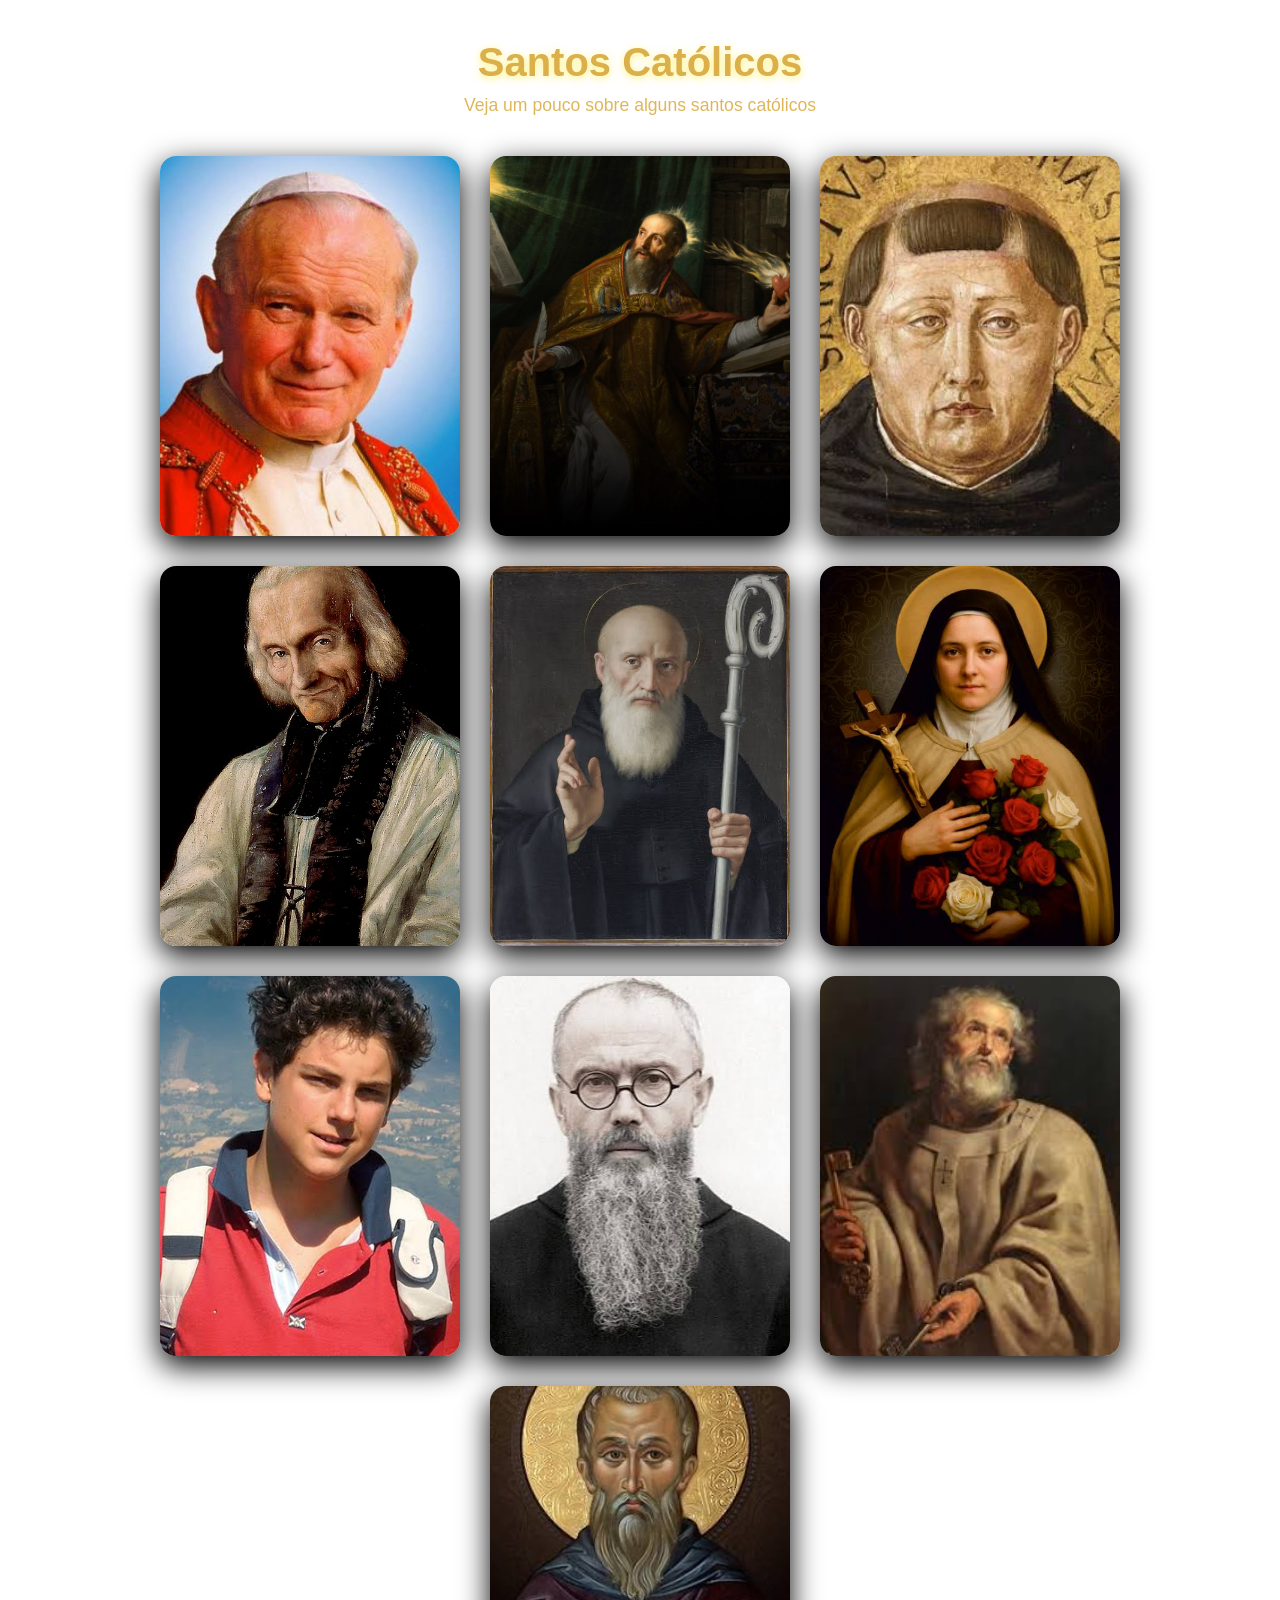
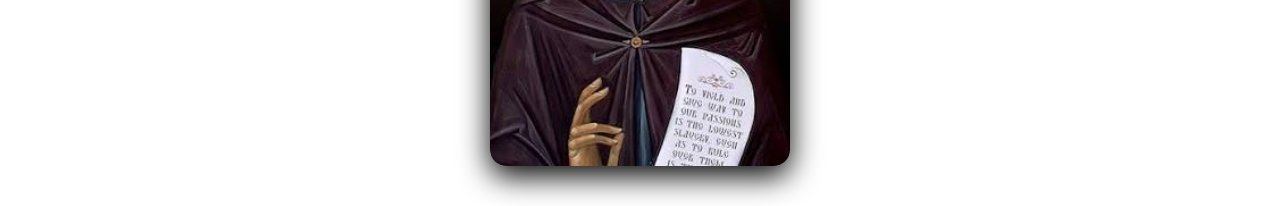
<file: index.html>
<!DOCTYPE html>
<html lang="pt-BR">
<head>
    <meta charset="UTF-8">
    <meta name="viewport" content="width=device-width, initial-scale=1.0">
    <title>Santos</title>
    <link rel="stylesheet" href="estilo/estilo.css">
</head>
<body>

    <!-- vídeo de fundo: autoplay + muted + loop faz ele tocar sozinho, sem precisar de JavaScript -->
    <video class="bg-video" autoplay muted loop playsinline>
        <source src="video/santos.mp4" type="video/mp4">
    </video>
    <div class="bg-overlay">
        
    </div>

    <header>
        <h1>Santos Católicos</h1>
        <p>Veja um pouco sobre alguns santos católicos</p>
    </header>

    <div class="container-cards">
        <!-- Card 1 -->
        <div class="card">
            <img src="img/joao_paulo.jpg" alt="Programação">
            <div class="card-conteudo">
                <h3>São João Paulo II</h3>
                <p>O papa que venceu o comunismo. Sobrevivente da Segunda Guerra Mundial, conseguiu um feito considerado impossível de vencer o regime socialista incentivando o movimento Solidarność.</p>
                <a href="SJPII.html" class="btn">Saiba mais</a>
            </div>
        </div>

        <!-- Card 2 -->
        <div class="card">
            <img src="img/santo_agostinho.jpg" alt="Design">
            <div class="card-conteudo">
                <h3>Santo Agostinho de Hipona</h3>
                <p>Um grande patriarca da Igreja Católica. Conhecido por defender a doutina católica das heresias como o maniqueísmo e pelagianismo.</p>
                <a href="SAH.html" class="btn">Saiba mais</a>
            </div>
        </div>

        <!-- Card 3 -->
        <div class="card">
            <img src="img/santo_tomas.jpg" alt="Games">
            <div class="card-conteudo">
                <h3>Santo Tomás de Aquino</h3>
                <p>Autor da Suma Teológica, conseguiu explicar a fé sobrenatural baseada na razão. Utilizando a filosofia ateniense como base e a doutrina católica da patrística.</p>
                <a href="STA.html" class="btn">Saiba mais</a>
            </div>
        </div>

        <!-- Card 4 -->
        <div class="card">
            <img src="img/Vianney.png" alt="Games">
            <div class="card-conteudo">
                <h3>São João Maria Vianney</h3>
                <p>O famoso Cura d'Ars. Conhecido como padroeiro dos padres e por sua entrega total ao ministério sarcedotal.</p>
                <a href="SJMV.html" class="btn">Saiba mais</a>
            </div>
        </div>
        
        <div class="card">
            <img src="img/bento.jpg" alt="Games">
            <div class="card-conteudo">
                <h3>São Bento</h3>
                <p>O criador da medalha de São Bento e dos beneditinos. Com essa medalha combateu frente a frente Satanás e sua regra beneditina moldou a civilização ocidental depois da queda do Império Romano.</p>
                <a href="SBN.html" class="btn">Saiba mais</a>
            </div>
        </div>

        <div class="card">
            <img src="img/terezinha.jpg" alt="Games">
            <div class="card-conteudo">
                <h3>Santa Teresinha do Menino Jesus</h3>
                <p>A padroeira das missões. Carmelita do mosteiro de Lisieux dedicou sua vida ao Menino Jesus e acreditava que o caminho era ser como criança diante de Deus, assim buscava sempre rebaixar-se na vida fraterna e amar sem reservas.</p>
                <a href="STMJ.html" class="btn">Saiba mais</a>
            </div>
        </div>

        <div class="card">
            <img src="img/carlo.jpg" alt="Games">
            <div class="card-conteudo">
                <h3>São Carlo Acutis</h3>
                <p>O "Santo da Internet". Criou sites para propagar os milagres eucarísticos e influencia jovens a usarem a internet como meio de evangelização.</p>
                <a href="SCA.html" class="btn">Saiba mais</a>
            </div>
        </div>

         <div class="card">
            <img src="img/maximiliano.jpg" alt="Games">
            <div class="card-conteudo">
                <h3>São Maximiliano Kolbe</h3>
                <p>O santo que morreu no lugar de 10 fugitivos do campo de concentração. Ademais, conhecido por sua confiança total à Virgem Maria.</p>
                <a href="SMK.html" class="btn">Saiba mais</a>
            </div>
        </div>

         <div class="card">
            <img src="img/pedro.jpg" alt="Games">
            <div class="card-conteudo">
                <h3>São Pedro</h3>
                <p>O primeiro papa da Igreja Católica. O príncipe dos apóstolos, aquele que proclamou a divindidade de Nosso Senhor Jesus Cristo na cidade de Roma e quem iniciou a sucessão apostólica.</p>
                <a href="SPE.html" class="btn">Saiba mais</a>
            </div>
        </div>

         <div class="card">
            <img src="img/justino.jpg" alt="Games">
            <div class="card-conteudo">
                <h3>São Justino</h3>
                <p>Um dos primeiros apologetas católicos. Estava procurando a razão da vida em todos os lugares do mundo, todavia somente encontrou paz e saciedade na Igreja Católica. Um grande combatente do gnosticismo</p>
                <a href="SJ.html" class="btn">Saiba mais</a>
            </div>
        </div>
    <!--Se desejar adicionar mais cards siga o exemplo das div class="card" -->
                </div>
    
    </div>

</body>
</html>
</file>
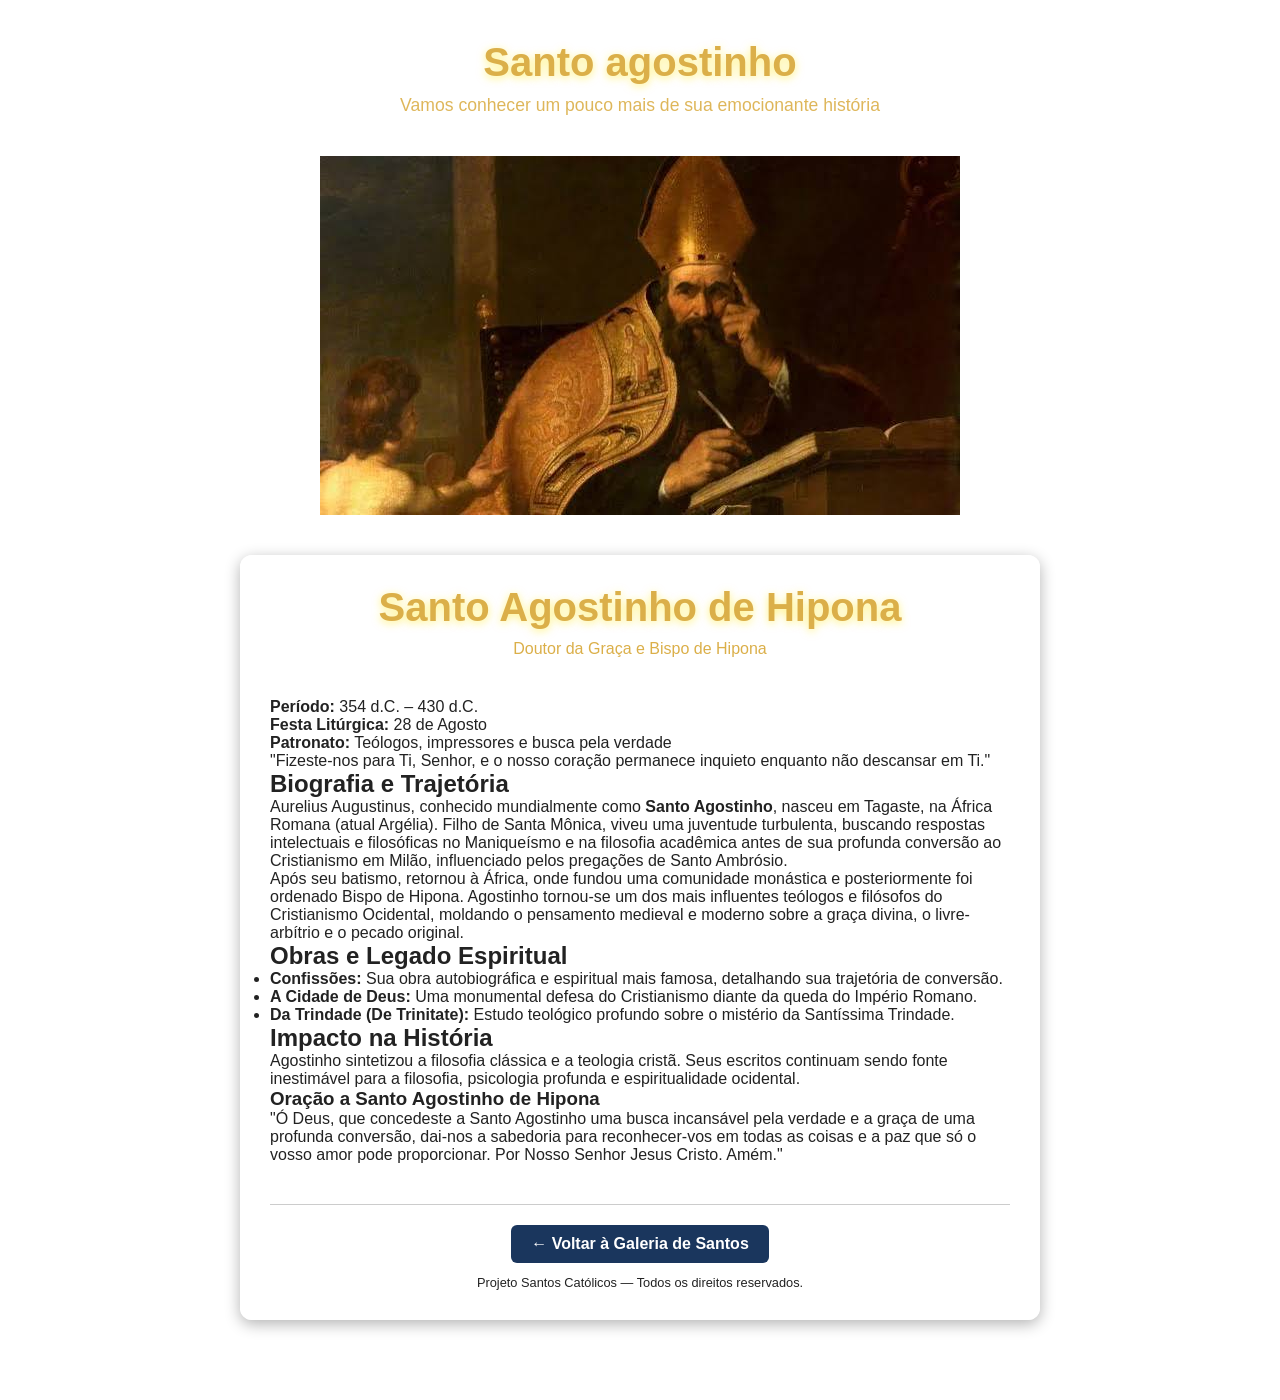
<file: SAH.html>
<!DOCTYPE html>
<html lang="pt-BR">
<head>
    <meta charset="UTF-8">
    <meta name="viewport" content="width=device-width, initial-scale=1.0">
    <title>Santo Agostinho</title>
    <link rel="stylesheet" href="estilo/estilo.css">
</head>
<body>
    <video class="bg-video" autoplay muted loop playsinline>
     <source src="video/santos.mp4" type="video/mp4">
    </video>

    <header>
        <h1>Santo agostinho</h1>
        <p>Vamos conhecer um pouco mais de sua emocionante história</p>
    </header>
    <img src="img/santo_agostinho_1.jpg" alt="Design">
    
    <div class="container">
    <header>
        <h1>Santo Agostinho de Hipona</h1>
        <div class="subtitle">Doutor da Graça e Bispo de Hipona</div>
    </header>

    <div class="meta-bar">
        <div class="meta-item"><strong>Período:</strong> 354 d.C. – 430 d.C.</div>
        <div class="meta-item"><strong>Festa Litúrgica:</strong> 28 de Agosto</div>
        <div class="meta-item"><strong>Patronato:</strong> Teólogos, impressores e busca pela verdade</div>
    </div>

    <div class="content">
        <div class="quote-box">
            "Fizeste-nos para Ti, Senhor, e o nosso coração permanece inquieto enquanto não descansar em Ti."
        </div>

        <h2 class="section-title">Biografia e Trajetória</h2>
        <p>Aurelius Augustinus, conhecido mundialmente como <strong>Santo Agostinho</strong>, nasceu em Tagaste, na África Romana (atual Argélia). Filho de Santa Mônica, viveu uma juventude turbulenta, buscando respostas intelectuais e filosóficas no Maniqueísmo e na filosofia acadêmica antes de sua profunda conversão ao Cristianismo em Milão, influenciado pelos pregações de Santo Ambrósio.</p>
        <p>Após seu batismo, retornou à África, onde fundou uma comunidade monástica e posteriormente foi ordenado Bispo de Hipona. Agostinho tornou-se um dos mais influentes teólogos e filósofos do Cristianismo Ocidental, moldando o pensamento medieval e moderno sobre a graça divina, o livre-arbítrio e o pecado original.</p>

        <h2 class="section-title">Obras e Legado Espiritual</h2>
        <ul>
            <li><strong>Confissões:</strong> Sua obra autobiográfica e espiritual mais famosa, detalhando sua trajetória de conversão.</li><li><strong>A Cidade de Deus:</strong> Uma monumental defesa do Cristianismo diante da queda do Império Romano.</li><li><strong>Da Trindade (De Trinitate):</strong> Estudo teológico profundo sobre o mistério da Santíssima Trindade.</li>
        </ul>

        <h2 class="section-title">Impacto na História</h2>
        <p>Agostinho sintetizou a filosofia clássica e a teologia cristã. Seus escritos continuam sendo fonte inestimável para a filosofia, psicologia profunda e espiritualidade ocidental.</p>

        <div class="prayer-card">
            <h3>Oração a Santo Agostinho de Hipona</h3>
            <p>"Ó Deus, que concedeste a Santo Agostinho uma busca incansável pela verdade e a graça de uma profunda conversão, dai-nos a sabedoria para reconhecer-vos em todas as coisas e a paz que só o vosso amor pode proporcionar. Por Nosso Senhor Jesus Cristo. Amém."</p>
        </div>
    </div>

    <footer>
        <a href="index.html" class="back-btn">← Voltar à Galeria de Santos</a>
        <p style="color: var(--text-muted); font-size: 0.8rem; text-align: center;">Projeto Santos Católicos — Todos os direitos reservados.</p>
    </footer>
</div>
</body>
</html>
</file>
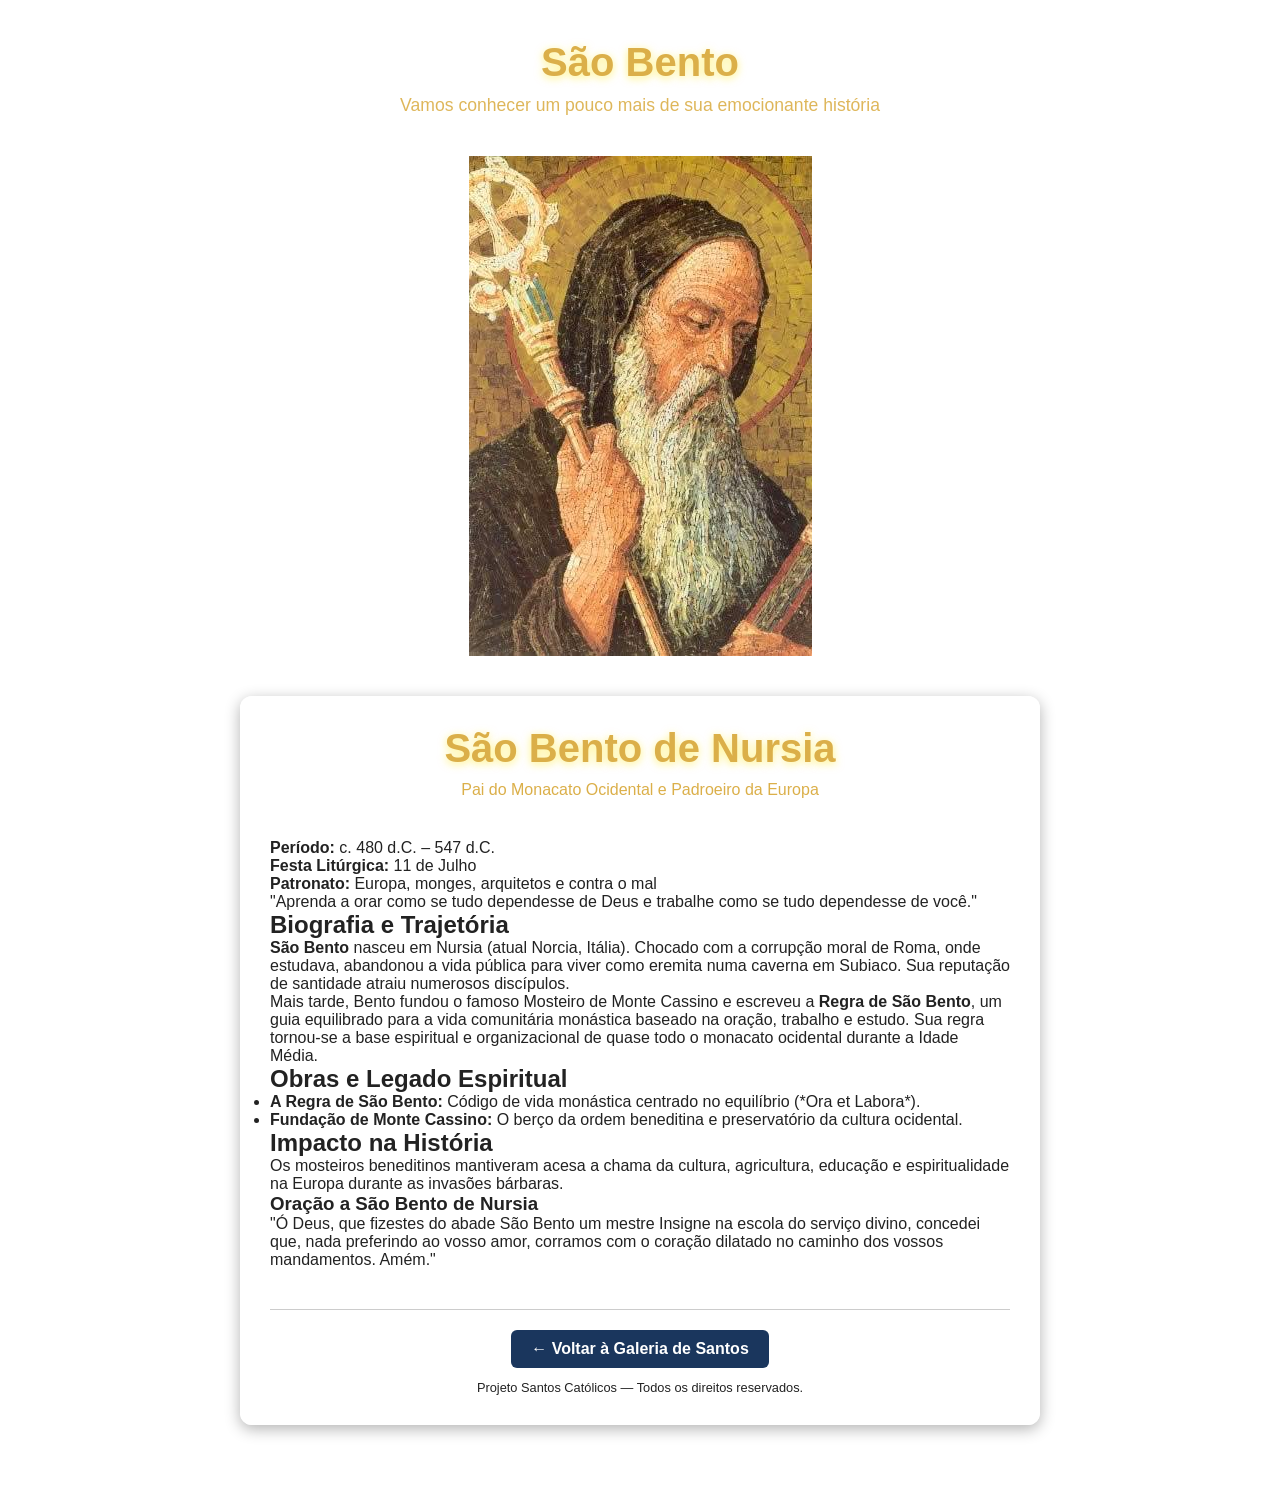
<file: SBN.html>
<!DOCTYPE html>
<html lang="pt-BR">
<head>
    <meta charset="UTF-8">
    <meta name="viewport" content="width=device-width, initial-scale=1.0">
    <title>São Bento</title>
    <link rel="stylesheet" href="estilo/estilo.css">
</head>
<body>
    <video class="bg-video" autoplay muted loop playsinline>
     <source src="video/santos.mp4" type="video/mp4">
    </video>

    <header>
        <h1>São Bento</h1>
        <p>Vamos conhecer um pouco mais de sua emocionante história</p>
    </header>
    <img src="img/sao_bento.jpg" alt="Design">
    
    <div class="container">
    <header>
        <h1>São Bento de Nursia</h1>
        <div class="subtitle">Pai do Monacato Ocidental e Padroeiro da Europa</div>
    </header>

    <div class="meta-bar">
        <div class="meta-item"><strong>Período:</strong> c. 480 d.C. – 547 d.C.</div>
        <div class="meta-item"><strong>Festa Litúrgica:</strong> 11 de Julho</div>
        <div class="meta-item"><strong>Patronato:</strong> Europa, monges, arquitetos e contra o mal</div>
    </div>

    <div class="content">
        <div class="quote-box">
            "Aprenda a orar como se tudo dependesse de Deus e trabalhe como se tudo dependesse de você."
        </div>

        <h2 class="section-title">Biografia e Trajetória</h2>
        <p><strong>São Bento</strong> nasceu em Nursia (atual Norcia, Itália). Chocado com a corrupção moral de Roma, onde estudava, abandonou a vida pública para viver como eremita numa caverna em Subiaco. Sua reputação de santidade atraiu numerosos discípulos.</p>
        <p>Mais tarde, Bento fundou o famoso Mosteiro de Monte Cassino e escreveu a <strong>Regra de São Bento</strong>, um guia equilibrado para a vida comunitária monástica baseado na oração, trabalho e estudo. Sua regra tornou-se a base espiritual e organizacional de quase todo o monacato ocidental durante a Idade Média.</p>

        <h2 class="section-title">Obras e Legado Espiritual</h2>
        <ul>
            <li><strong>A Regra de São Bento:</strong> Código de vida monástica centrado no equilíbrio (*Ora et Labora*).</li><li><strong>Fundação de Monte Cassino:</strong> O berço da ordem beneditina e preservatório da cultura ocidental.</li>
        </ul>

        <h2 class="section-title">Impacto na História</h2>
        <p>Os mosteiros beneditinos mantiveram acesa a chama da cultura, agricultura, educação e espiritualidade na Europa durante as invasões bárbaras.</p>

        <div class="prayer-card">
            <h3>Oração a São Bento de Nursia</h3>
            <p>"Ó Deus, que fizestes do abade São Bento um mestre Insigne na escola do serviço divino, concedei que, nada preferindo ao vosso amor, corramos com o coração dilatado no caminho dos vossos mandamentos. Amém."</p>
        </div>
    </div>

    <footer>
        <a href="index.html" class="back-btn">← Voltar à Galeria de Santos</a>
        <p style="color: var(--text-muted); font-size: 0.8rem; text-align: center;">Projeto Santos Católicos — Todos os direitos reservados.</p>
    </footer>
</div>
</body>
</html>
</file>
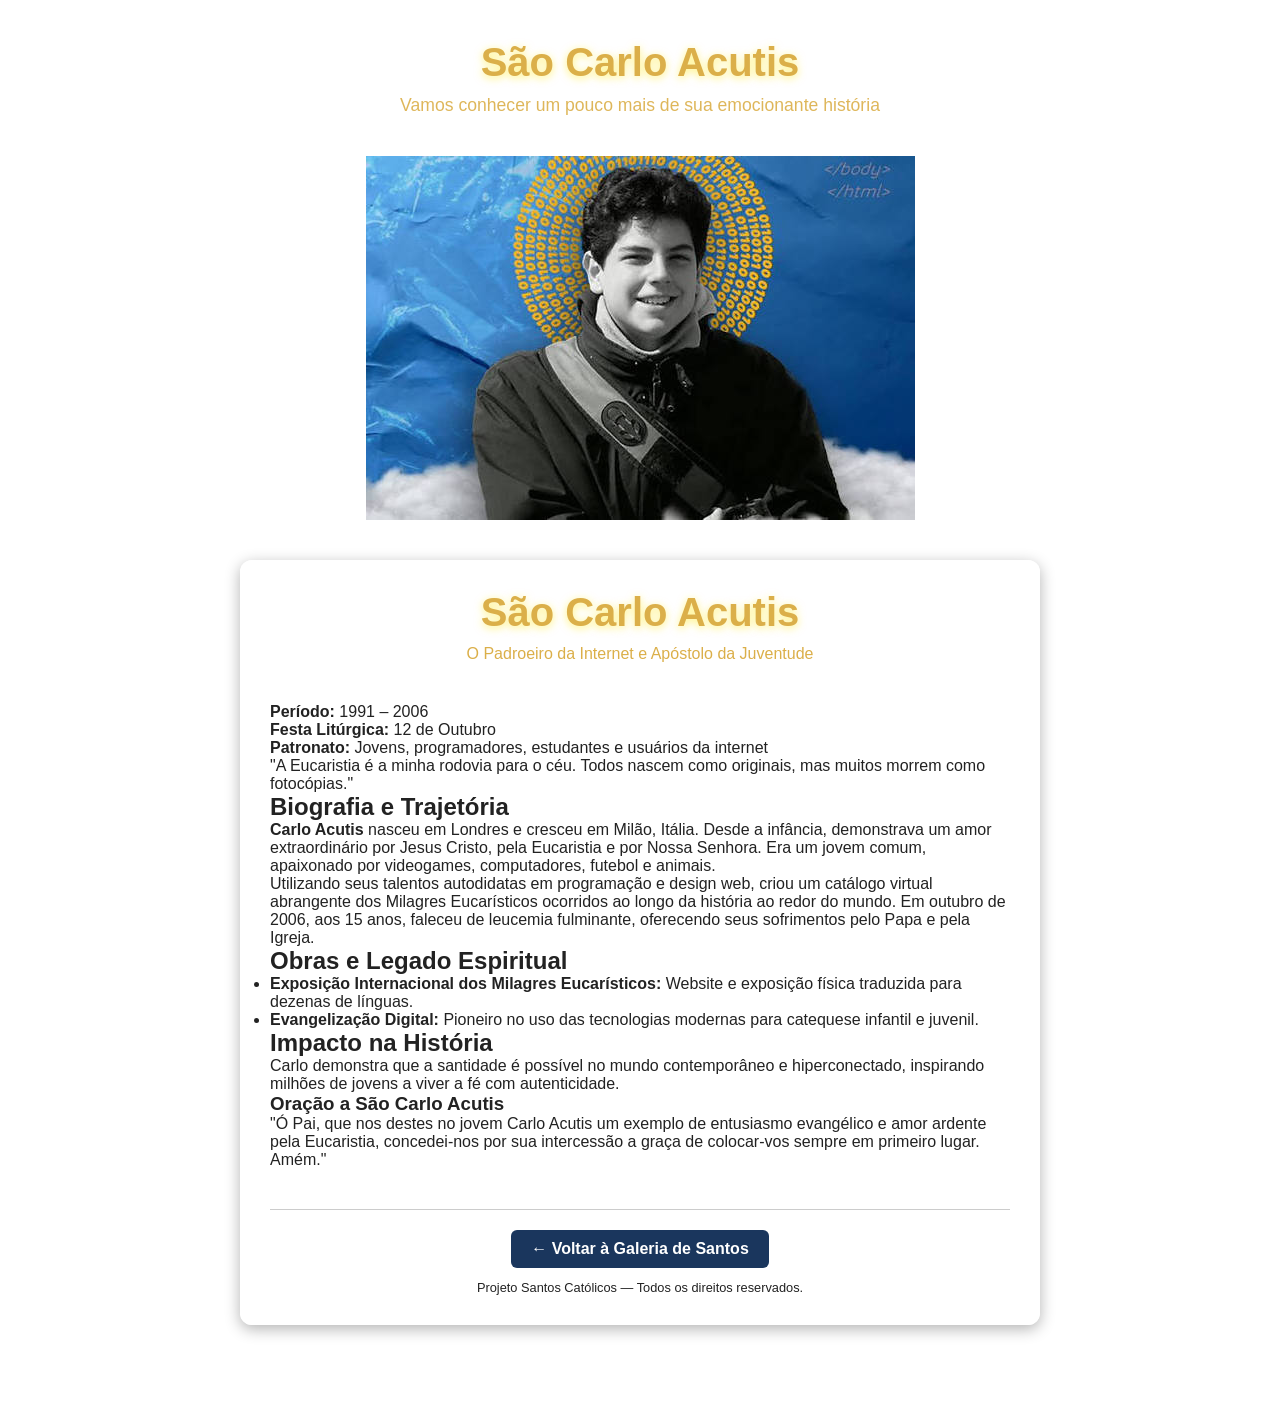
<file: SCA.html>
<!DOCTYPE html>
<html lang="pt-BR">
<head>
    <meta charset="UTF-8">
    <meta name="viewport" content="width=device-width, initial-scale=1.0">
    <title>São Carlo Acutis</title>
    <link rel="stylesheet" href="estilo/estilo.css">
</head>
<body>
    <video class="bg-video" autoplay muted loop playsinline>
     <source src="video/santos.mp4" type="video/mp4">
    </video>

    <header>
        <h1>São Carlo Acutis</h1>
        <p>Vamos conhecer um pouco mais de sua emocionante história</p>
    </header>
    <img src="img/sao_carlo.jpg" alt="Design">
    
    <div class="container">
    <header>
        <h1>São Carlo Acutis</h1>
        <div class="subtitle">O Padroeiro da Internet e Apóstolo da Juventude</div>
    </header>

    <div class="meta-bar">
        <div class="meta-item"><strong>Período:</strong> 1991 – 2006</div>
        <div class="meta-item"><strong>Festa Litúrgica:</strong> 12 de Outubro</div>
        <div class="meta-item"><strong>Patronato:</strong> Jovens, programadores, estudantes e usuários da internet</div>
    </div>

    <div class="content">
        <div class="quote-box">
            "A Eucaristia é a minha rodovia para o céu. Todos nascem como originais, mas muitos morrem como fotocópias."
        </div>

        <h2 class="section-title">Biografia e Trajetória</h2>
        <p><strong>Carlo Acutis</strong> nasceu em Londres e cresceu em Milão, Itália. Desde a infância, demonstrava um amor extraordinário por Jesus Cristo, pela Eucaristia e por Nossa Senhora. Era um jovem comum, apaixonado por videogames, computadores, futebol e animais.</p>
        <p>Utilizando seus talentos autodidatas em programação e design web, criou um catálogo virtual abrangente dos Milagres Eucarísticos ocorridos ao longo da história ao redor do mundo. Em outubro de 2006, aos 15 anos, faleceu de leucemia fulminante, oferecendo seus sofrimentos pelo Papa e pela Igreja.</p>

        <h2 class="section-title">Obras e Legado Espiritual</h2>
        <ul>
            <li><strong>Exposição Internacional dos Milagres Eucarísticos:</strong> Website e exposição física traduzida para dezenas de línguas.</li><li><strong>Evangelização Digital:</strong> Pioneiro no uso das tecnologias modernas para catequese infantil e juvenil.</li>
        </ul>

        <h2 class="section-title">Impacto na História</h2>
        <p>Carlo demonstra que a santidade é possível no mundo contemporâneo e hiperconectado, inspirando milhões de jovens a viver a fé com autenticidade.</p>

        <div class="prayer-card">
            <h3>Oração a São Carlo Acutis</h3>
            <p>"Ó Pai, que nos destes no jovem Carlo Acutis um exemplo de entusiasmo evangélico e amor ardente pela Eucaristia, concedei-nos por sua intercessão a graça de colocar-vos sempre em primeiro lugar. Amém."</p>
        </div>
    </div>

    <footer>
        <a href="index.html" class="back-btn">← Voltar à Galeria de Santos</a>
        <p style="color: var(--text-muted); font-size: 0.8rem; text-align: center;">Projeto Santos Católicos — Todos os direitos reservados.</p>
    </footer>
</div>
</body>
</html>
</file>
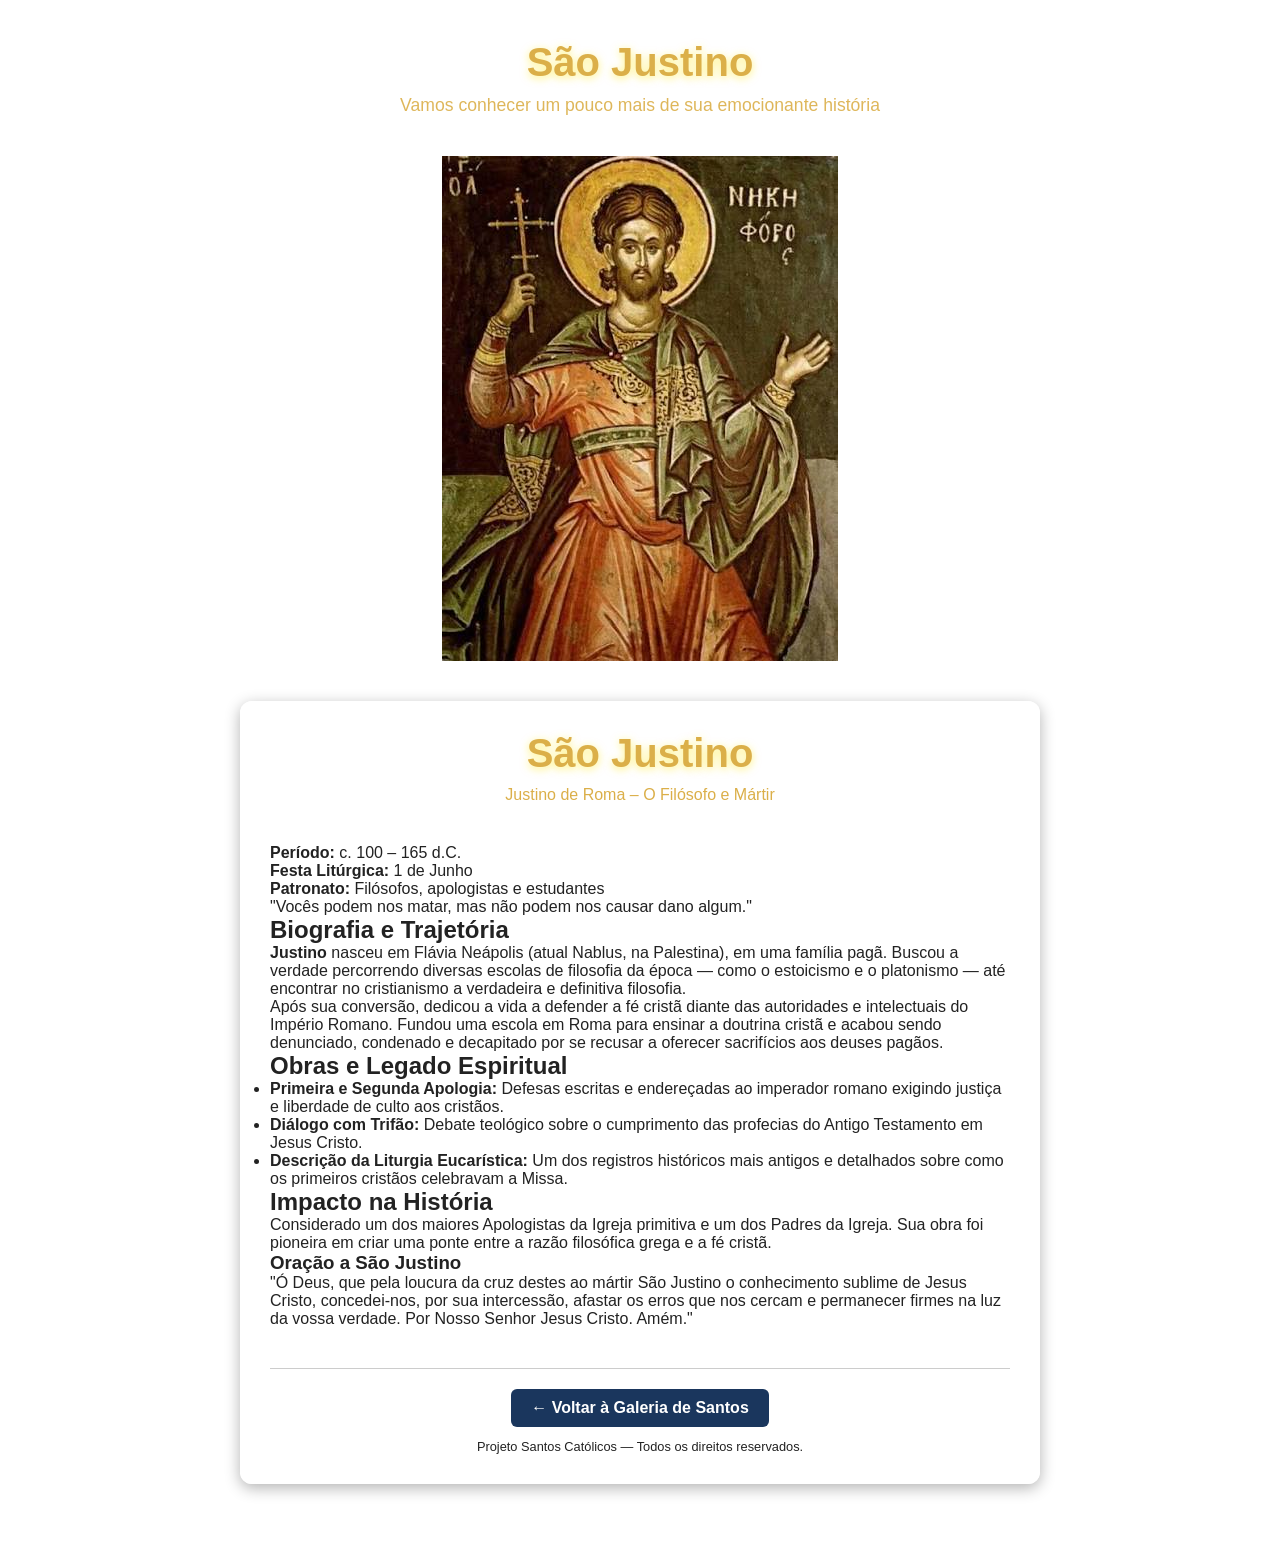
<file: SJ.html>
<!DOCTYPE html>
<html lang="pt-BR">
<head>
    <meta charset="UTF-8">
    <meta name="viewport" content="width=device-width, initial-scale=1.0">
    <title>São Justino</title>
    <link rel="stylesheet" href="estilo/estilo.css">
</head>
<body>
    <video class="bg-video" autoplay muted loop playsinline>
        <source src="video/santos.mp4" type="video/mp4">
    </video>

    <header>
        <h1>São Justino</h1>
        <p>Vamos conhecer um pouco mais de sua emocionante história</p>
    </header>
    <img src="img/sao_justino.jpg" alt="São Justino">
    
    <div class="container">
    <header>
        <h1>São Justino</h1>
        <div class="subtitle">Justino de Roma – O Filósofo e Mártir</div>
    </header>

    <div class="meta-bar">
        <div class="meta-item"><strong>Período:</strong> c. 100 – 165 d.C.</div>
        <div class="meta-item"><strong>Festa Litúrgica:</strong> 1 de Junho</div>
        <div class="meta-item"><strong>Patronato:</strong> Filósofos, apologistas e estudantes</div>
    </div>

    <div class="content">
        <div class="quote-box">
            "Vocês podem nos matar, mas não podem nos causar dano algum."
        </div>

        <h2 class="section-title">Biografia e Trajetória</h2>
        <p><strong>Justino</strong> nasceu em Flávia Neápolis (atual Nablus, na Palestina), em uma família pagã. Buscou a verdade percorrendo diversas escolas de filosofia da época — como o estoicismo e o platonismo — até encontrar no cristianismo a verdadeira e definitiva filosofia.</p>
        <p>Após sua conversão, dedicou a vida a defender a fé cristã diante das autoridades e intelectuais do Império Romano. Fundou uma escola em Roma para ensinar a doutrina cristã e acabou sendo denunciado, condenado e decapitado por se recusar a oferecer sacrifícios aos deuses pagãos.</p>

        <h2 class="section-title">Obras e Legado Espiritual</h2>
        <ul>
            <li><strong>Primeira e Segunda Apologia:</strong> Defesas escritas e endereçadas ao imperador romano exigindo justiça e liberdade de culto aos cristãos.</li>
            <li><strong>Diálogo com Trifão:</strong> Debate teológico sobre o cumprimento das profecias do Antigo Testamento em Jesus Cristo.</li>
            <li><strong>Descrição da Liturgia Eucarística:</strong> Um dos registros históricos mais antigos e detalhados sobre como os primeiros cristãos celebravam a Missa.</li>
        </ul>

        <h2 class="section-title">Impacto na História</h2>
        <p>Considerado um dos maiores Apologistas da Igreja primitiva e um dos Padres da Igreja. Sua obra foi pioneira em criar uma ponte entre a razão filosófica grega e a fé cristã.</p>

        <div class="prayer-card">
            <h3>Oração a São Justino</h3>
            <p>"Ó Deus, que pela loucura da cruz destes ao mártir São Justino o conhecimento sublime de Jesus Cristo, concedei-nos, por sua intercessão, afastar os erros que nos cercam e permanecer firmes na luz da vossa verdade. Por Nosso Senhor Jesus Cristo. Amém."</p>
        </div>
    </div>

    <footer>
        <a href="index.html" class="back-btn">← Voltar à Galeria de Santos</a>
        <p style="color: var(--text-muted); font-size: 0.8rem; text-align: center;">Projeto Santos Católicos — Todos os direitos reservados.</p>
    </footer>
</div>
</body>
</html>
</file>
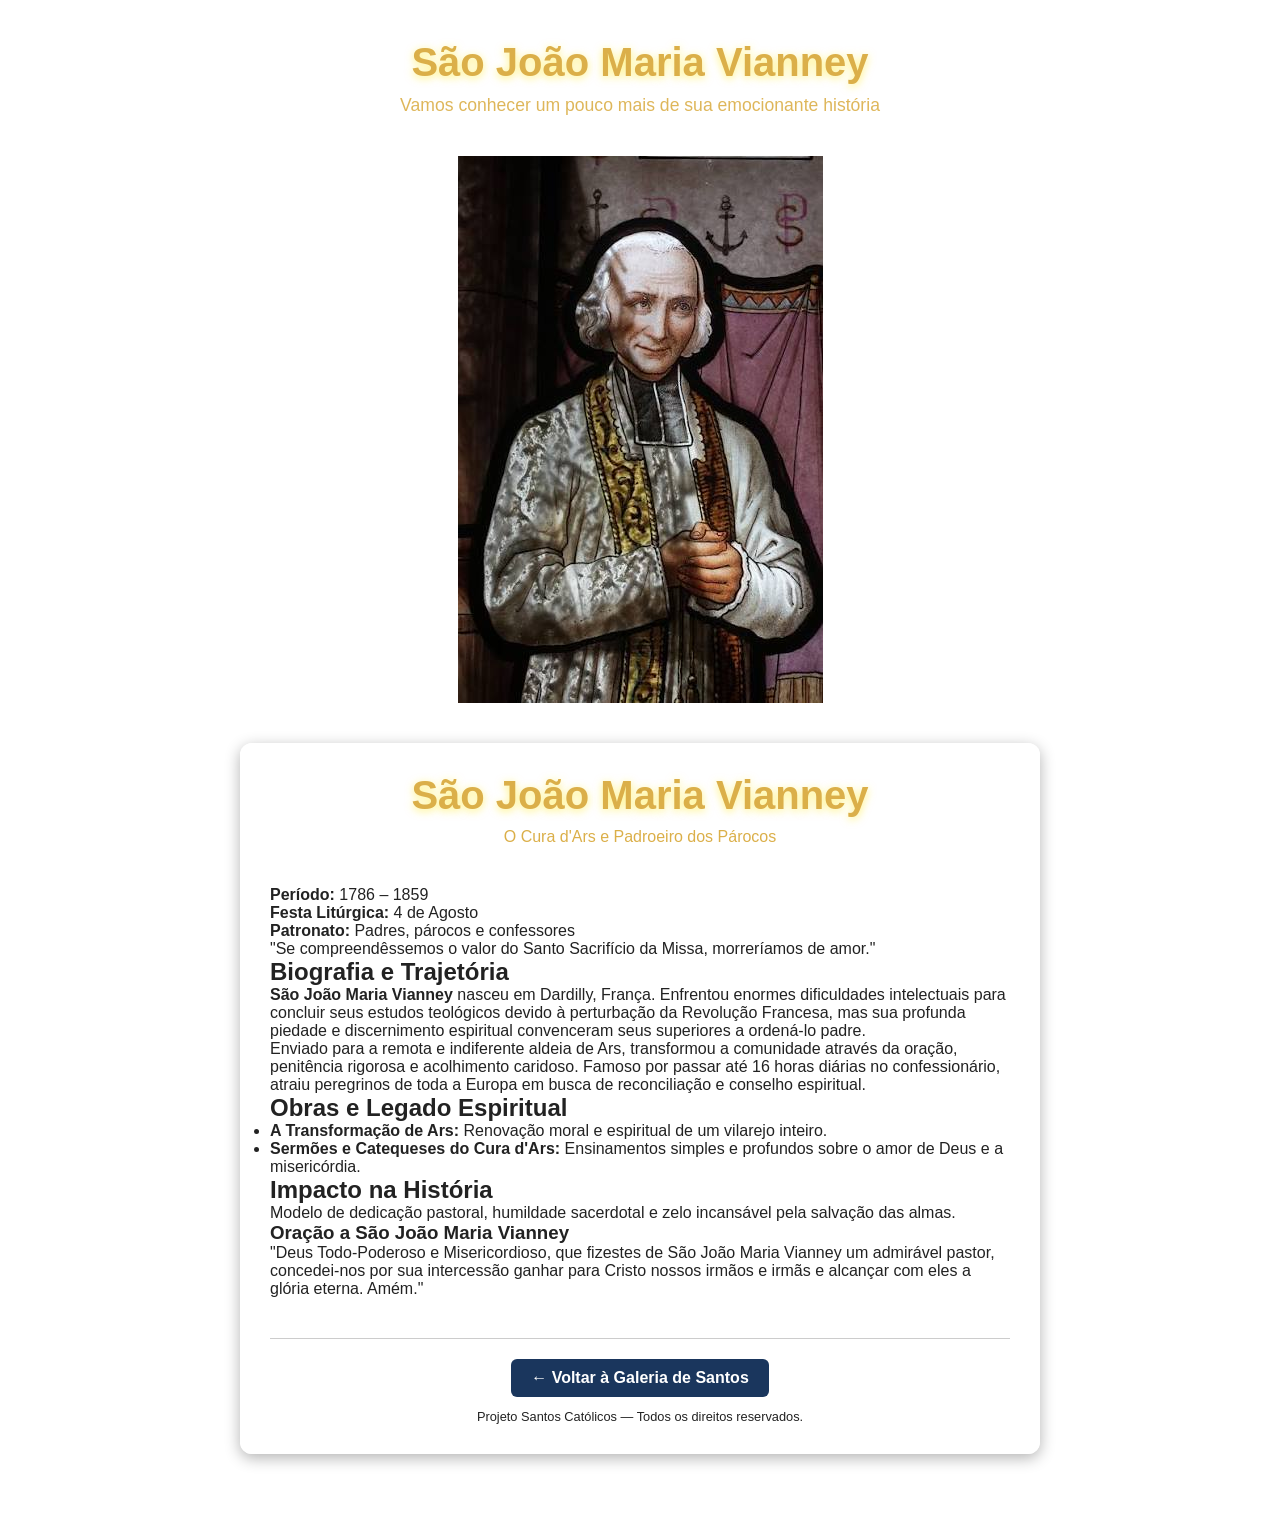
<file: SJMV.html>
<!DOCTYPE html>
<html lang="pt-BR">
<head>
    <meta charset="UTF-8">
    <meta name="viewport" content="width=device-width, initial-scale=1.0">
    <title>São João Maria Vianney</title>
    <link rel="stylesheet" href="estilo/estilo.css">
</head>
<body>
    <video class="bg-video" autoplay muted loop playsinline>
     <source src="video/santos.mp4" type="video/mp4">
    </video>

    <header>
        <h1>São João Maria Vianney</h1>
        <p>Vamos conhecer um pouco mais de sua emocionante história</p>
    </header>
    <img src="img/sao_joao_Vianney.jpg" alt="Design">
    
    <div class="container">
    <header>
        <h1>São João Maria Vianney</h1>
        <div class="subtitle">O Cura d'Ars e Padroeiro dos Párocos</div>
    </header>

    <div class="meta-bar">
        <div class="meta-item"><strong>Período:</strong> 1786 – 1859</div>
        <div class="meta-item"><strong>Festa Litúrgica:</strong> 4 de Agosto</div>
        <div class="meta-item"><strong>Patronato:</strong> Padres, párocos e confessores</div>
    </div>

    <div class="content">
        <div class="quote-box">
            "Se compreendêssemos o valor do Santo Sacrifício da Missa, morreríamos de amor."
        </div>

        <h2 class="section-title">Biografia e Trajetória</h2>
        <p><strong>São João Maria Vianney</strong> nasceu em Dardilly, França. Enfrentou enormes dificuldades intelectuais para concluir seus estudos teológicos devido à perturbação da Revolução Francesa, mas sua profunda piedade e discernimento espiritual convenceram seus superiores a ordená-lo padre.</p>
        <p>Enviado para a remota e indiferente aldeia de Ars, transformou a comunidade através da oração, penitência rigorosa e acolhimento caridoso. Famoso por passar até 16 horas diárias no confessionário, atraiu peregrinos de toda a Europa em busca de reconciliação e conselho espiritual.</p>

        <h2 class="section-title">Obras e Legado Espiritual</h2>
        <ul>
            <li><strong>A Transformação de Ars:</strong> Renovação moral e espiritual de um vilarejo inteiro.</li><li><strong>Sermões e Catequeses do Cura d'Ars:</strong> Ensinamentos simples e profundos sobre o amor de Deus e a misericórdia.</li>
        </ul>

        <h2 class="section-title">Impacto na História</h2>
        <p>Modelo de dedicação pastoral, humildade sacerdotal e zelo incansável pela salvação das almas.</p>

        <div class="prayer-card">
            <h3>Oração a São João Maria Vianney</h3>
            <p>"Deus Todo-Poderoso e Misericordioso, que fizestes de São João Maria Vianney um admirável pastor, concedei-nos por sua intercessão ganhar para Cristo nossos irmãos e irmãs e alcançar com eles a glória eterna. Amém."</p>
        </div>
    </div>

    <footer>
        <a href="index.html" class="back-btn">← Voltar à Galeria de Santos</a>
        <p style="color: var(--text-muted); font-size: 0.8rem; text-align: center;">Projeto Santos Católicos — Todos os direitos reservados.</p>
    </footer>
</div>
</body>
</html>
</file>
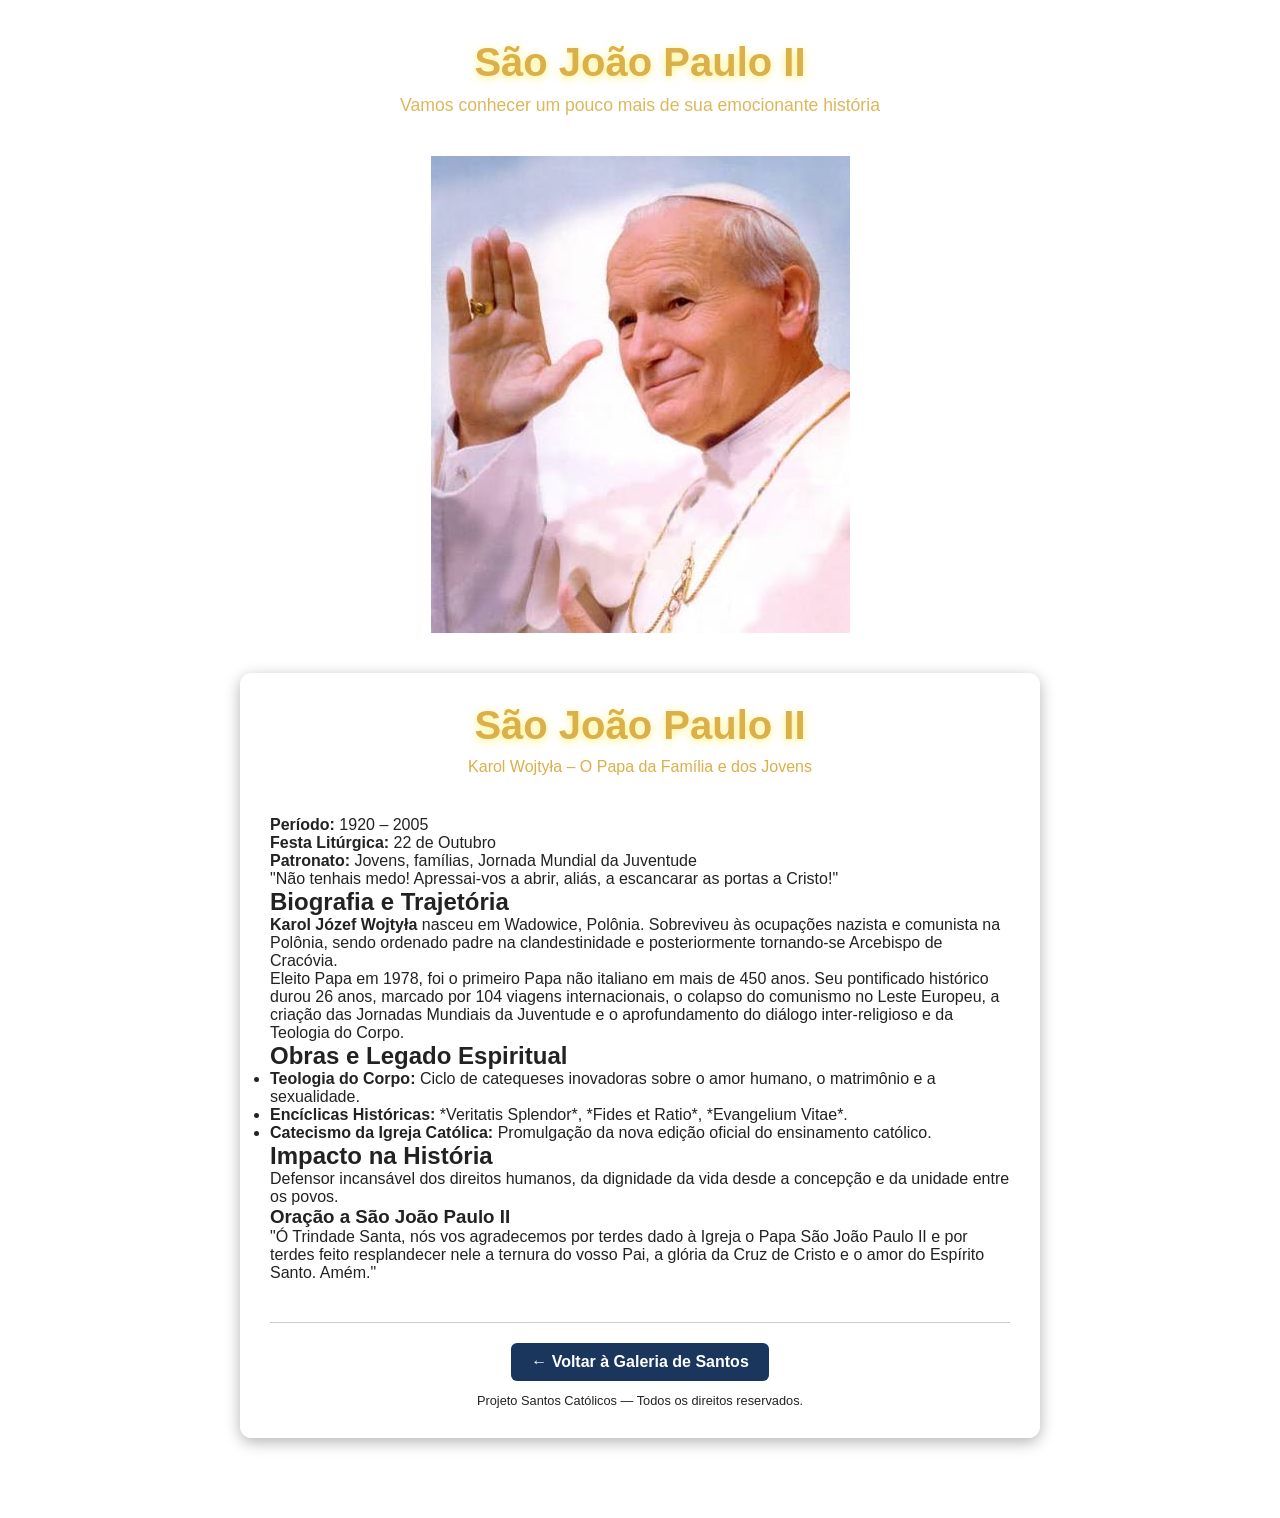
<file: SJPII.html>
<!DOCTYPE html>
<html lang="pt-BR">
<head>
    <meta charset="UTF-8">
    <meta name="viewport" content="width=device-width, initial-scale=1.0">
    <title>São João Paulo II</title>
    <link rel="stylesheet" href="estilo/estilo.css">
</head>
<body>
    <video class="bg-video" autoplay muted loop playsinline>
     <source src="video/santos.mp4" type="video/mp4">
    </video>

    <header>
        <h1>São João Paulo II</h1>
        <p>Vamos conhecer um pouco mais de sua emocionante história</p>
    </header>
    <img src="img/papa_sao_joao_paulo_II.jpg" alt="Design">
    
    <div class="container">
    <header>
        <h1>São João Paulo II</h1>
        <div class="subtitle">Karol Wojtyła – O Papa da Família e dos Jovens</div>
    </header>

    <div class="meta-bar">
        <div class="meta-item"><strong>Período:</strong> 1920 – 2005</div>
        <div class="meta-item"><strong>Festa Litúrgica:</strong> 22 de Outubro</div>
        <div class="meta-item"><strong>Patronato:</strong> Jovens, famílias, Jornada Mundial da Juventude</div>
    </div>

    <div class="content">
        <div class="quote-box">
            "Não tenhais medo! Apressai-vos a abrir, aliás, a escancarar as portas a Cristo!"
        </div>

        <h2 class="section-title">Biografia e Trajetória</h2>
        <p><strong>Karol Józef Wojtyła</strong> nasceu em Wadowice, Polônia. Sobreviveu às ocupações nazista e comunista na Polônia, sendo ordenado padre na clandestinidade e posteriormente tornando-se Arcebispo de Cracóvia.</p>
        <p>Eleito Papa em 1978, foi o primeiro Papa não italiano em mais de 450 anos. Seu pontificado histórico durou 26 anos, marcado por 104 viagens internacionais, o colapso do comunismo no Leste Europeu, a criação das Jornadas Mundiais da Juventude e o aprofundamento do diálogo inter-religioso e da Teologia do Corpo.</p>

        <h2 class="section-title">Obras e Legado Espiritual</h2>
        <ul>
            <li><strong>Teologia do Corpo:</strong> Ciclo de catequeses inovadoras sobre o amor humano, o matrimônio e a sexualidade.</li><li><strong>Encíclicas Históricas:</strong> *Veritatis Splendor*, *Fides et Ratio*, *Evangelium Vitae*.</li><li><strong>Catecismo da Igreja Católica:</strong> Promulgação da nova edição oficial do ensinamento católico.</li>
        </ul>

        <h2 class="section-title">Impacto na História</h2>
        <p>Defensor incansável dos direitos humanos, da dignidade da vida desde a concepção e da unidade entre os povos.</p>

        <div class="prayer-card">
            <h3>Oração a São João Paulo II</h3>
            <p>"Ó Trindade Santa, nós vos agradecemos por terdes dado à Igreja o Papa São João Paulo II e por terdes feito resplandecer nele a ternura do vosso Pai, a glória da Cruz de Cristo e o amor do Espírito Santo. Amém."</p>
        </div>
    </div>

    <footer>
        <a href="index.html" class="back-btn">← Voltar à Galeria de Santos</a>
        <p style="color: var(--text-muted); font-size: 0.8rem; text-align: center;">Projeto Santos Católicos — Todos os direitos reservados.</p>
    </footer>
</div>
</body>
</html>
</file>
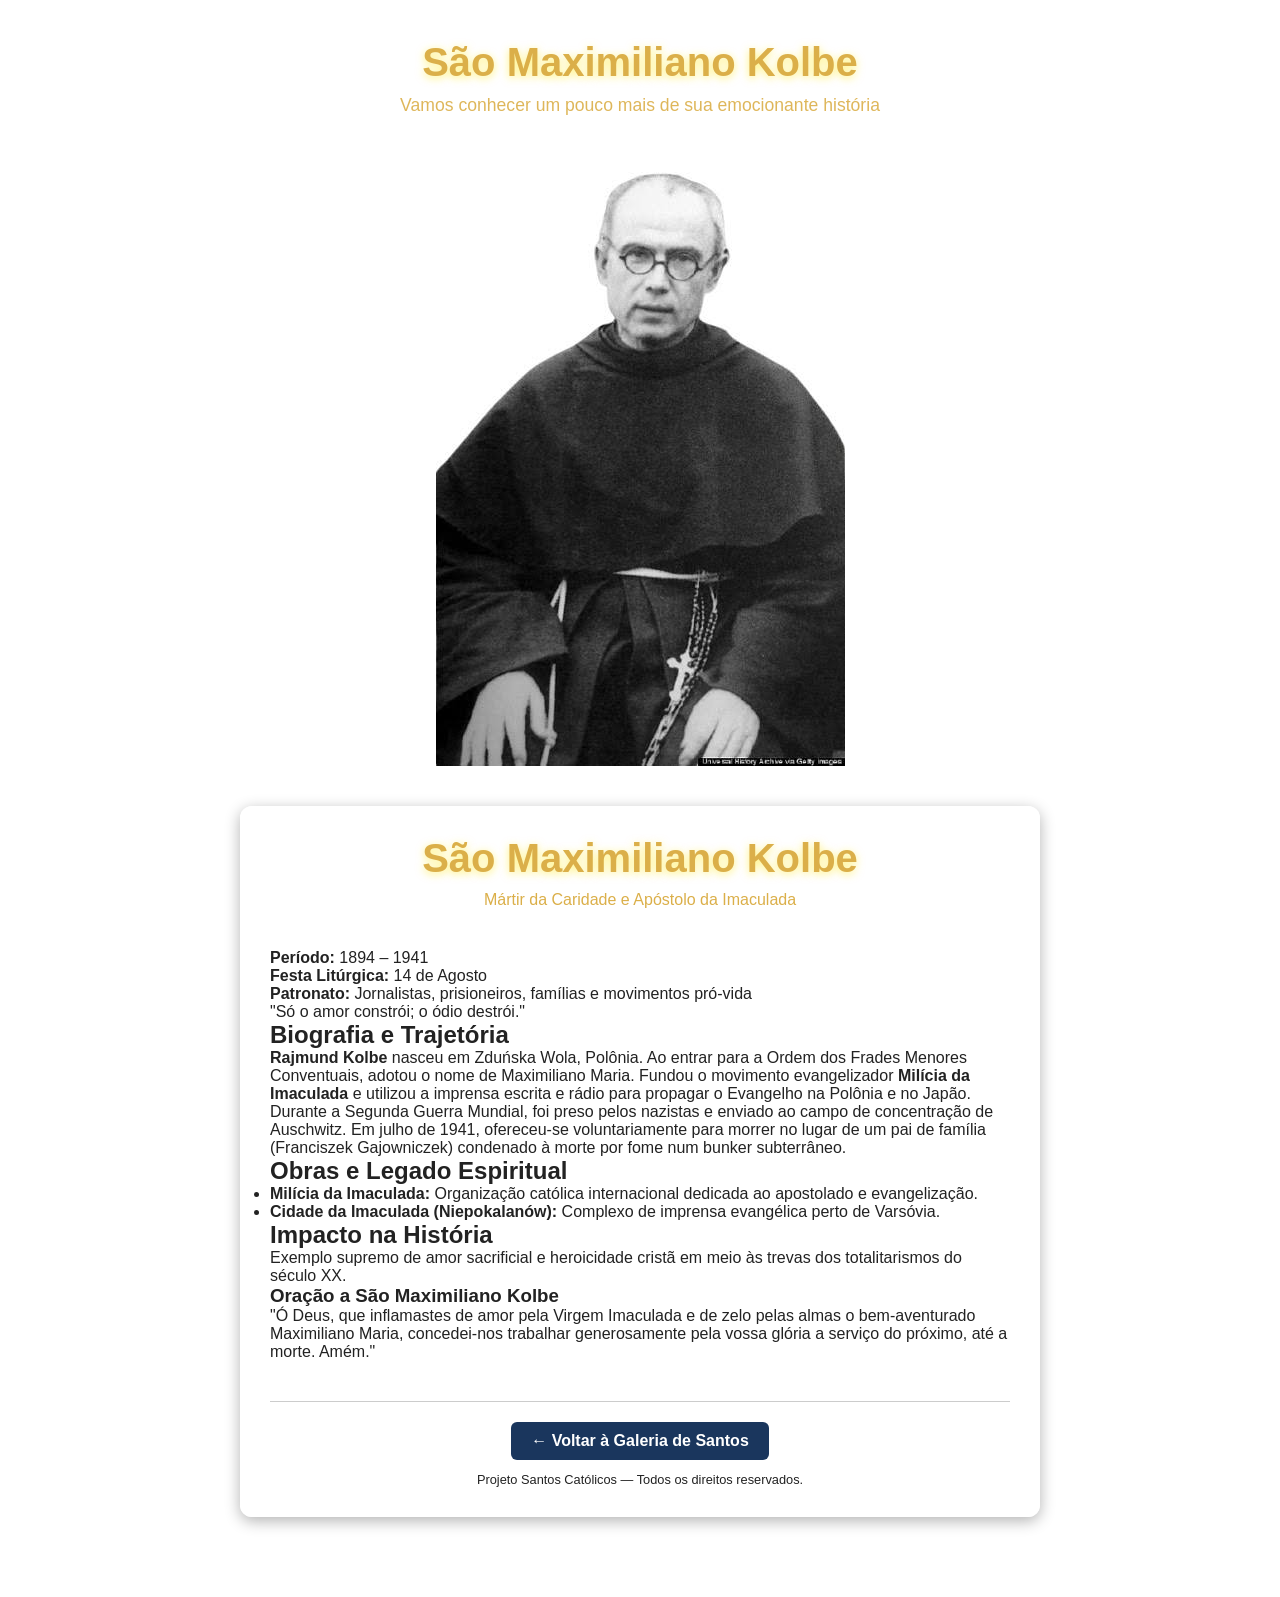
<file: SMK.html>
<!DOCTYPE html>
<html lang="pt-BR">
<head>
    <meta charset="UTF-8">
    <meta name="viewport" content="width=device-width, initial-scale=1.0">
    <title>São Maximiliano Kolbe</title>
    <link rel="stylesheet" href="estilo/estilo.css">
</head>
<body>
    <video class="bg-video" autoplay muted loop playsinline>
     <source src="video/santos.mp4" type="video/mp4">
    </video>

    <header>
        <h1>São Maximiliano Kolbe</h1>
        <p>Vamos conhecer um pouco mais de sua emocionante história</p>
    </header>
    <img src="img/sao_max.jpg" alt="Design">
    
    <div class="container">
    <header>
        <h1>São Maximiliano Kolbe</h1>
        <div class="subtitle">Mártir da Caridade e Apóstolo da Imaculada</div>
    </header>

    <div class="meta-bar">
        <div class="meta-item"><strong>Período:</strong> 1894 – 1941</div>
        <div class="meta-item"><strong>Festa Litúrgica:</strong> 14 de Agosto</div>
        <div class="meta-item"><strong>Patronato:</strong> Jornalistas, prisioneiros, famílias e movimentos pró-vida</div>
    </div>

    <div class="content">
        <div class="quote-box">
            "Só o amor constrói; o ódio destrói."
        </div>

        <h2 class="section-title">Biografia e Trajetória</h2>
        <p><strong>Rajmund Kolbe</strong> nasceu em Zduńska Wola, Polônia. Ao entrar para a Ordem dos Frades Menores Conventuais, adotou o nome de Maximiliano Maria. Fundou o movimento evangelizador <strong>Milícia da Imaculada</strong> e utilizou a imprensa escrita e rádio para propagar o Evangelho na Polônia e no Japão.</p>
        <p>Durante a Segunda Guerra Mundial, foi preso pelos nazistas e enviado ao campo de concentração de Auschwitz. Em julho de 1941, ofereceu-se voluntariamente para morrer no lugar de um pai de família (Franciszek Gajowniczek) condenado à morte por fome num bunker subterrâneo.</p>

        <h2 class="section-title">Obras e Legado Espiritual</h2>
        <ul>
            <li><strong>Milícia da Imaculada:</strong> Organização católica internacional dedicada ao apostolado e evangelização.</li><li><strong>Cidade da Imaculada (Niepokalanów):</strong> Complexo de imprensa evangélica perto de Varsóvia.</li>
        </ul>

        <h2 class="section-title">Impacto na História</h2>
        <p>Exemplo supremo de amor sacrificial e heroicidade cristã em meio às trevas dos totalitarismos do século XX.</p>

        <div class="prayer-card">
            <h3>Oração a São Maximiliano Kolbe</h3>
            <p>"Ó Deus, que inflamastes de amor pela Virgem Imaculada e de zelo pelas almas o bem-aventurado Maximiliano Maria, concedei-nos trabalhar generosamente pela vossa glória a serviço do próximo, até a morte. Amém."</p>
        </div>
    </div>

    <footer>
        <a href="index.html" class="back-btn">← Voltar à Galeria de Santos</a>
        <p style="color: var(--text-muted); font-size: 0.8rem; text-align: center;">Projeto Santos Católicos — Todos os direitos reservados.</p>
    </footer>
</div>

</body>
</html>
</file>
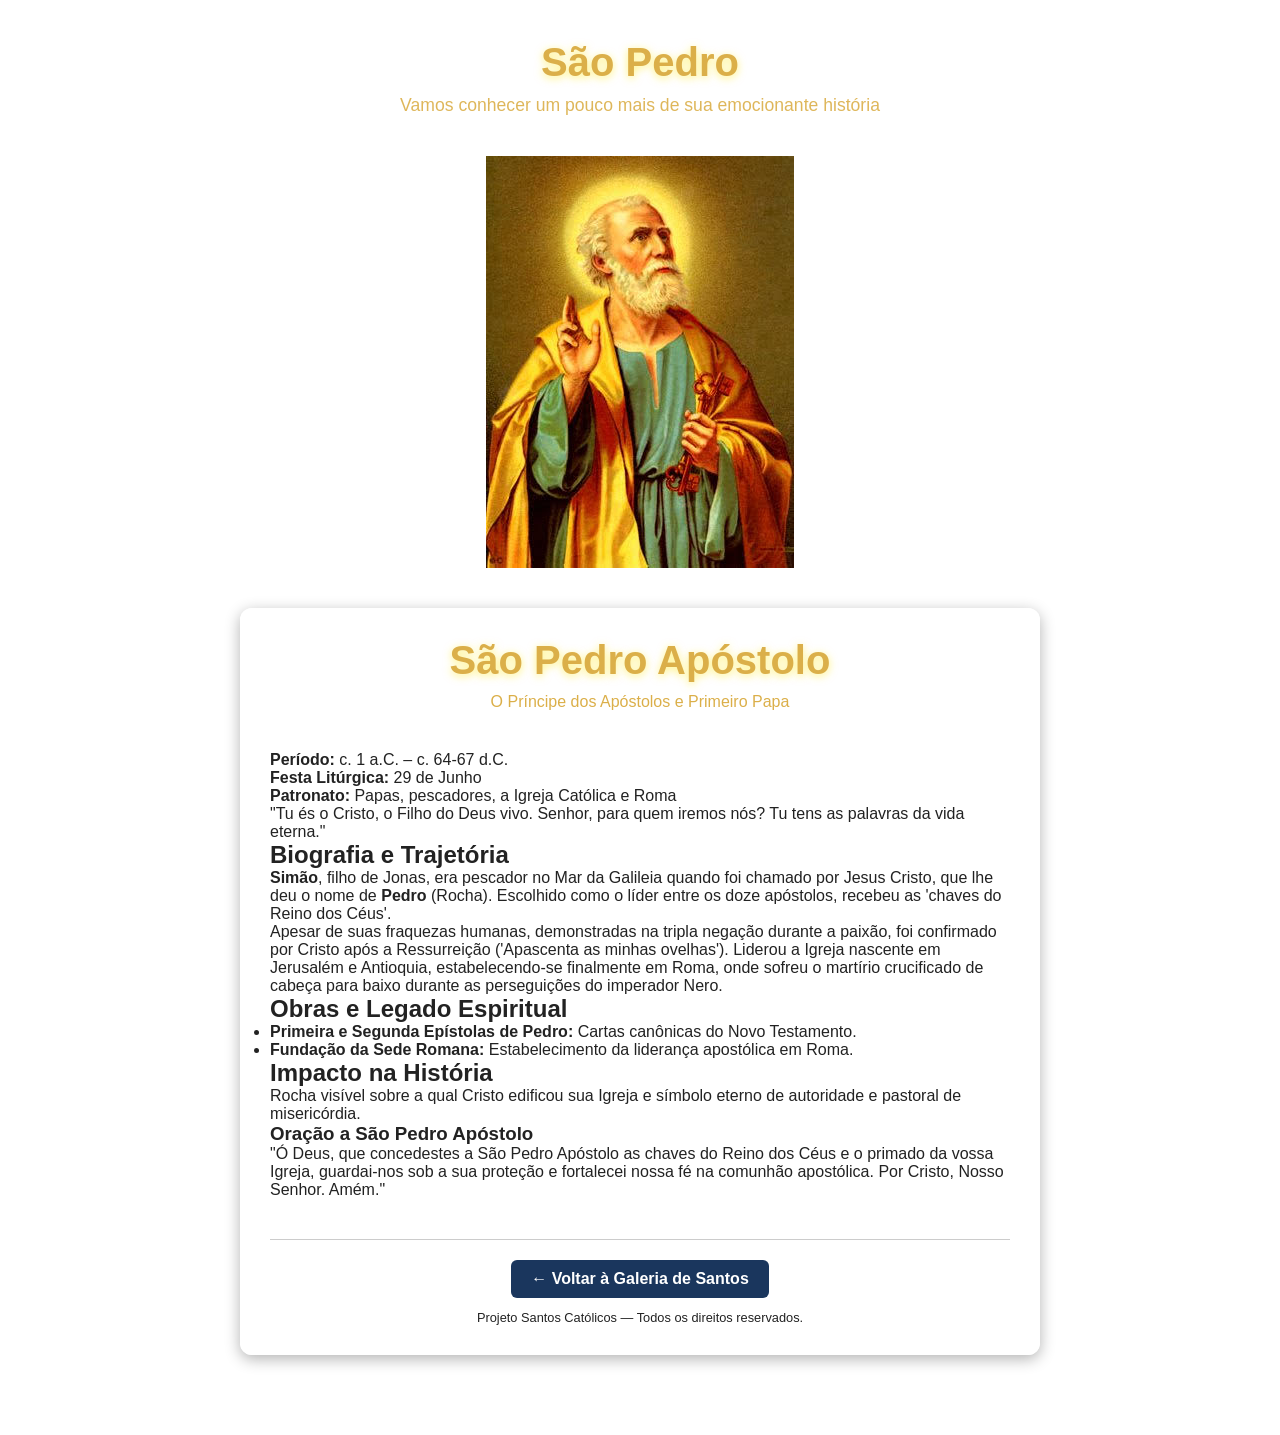
<file: SPE.html>
<!DOCTYPE html>
<html lang="pt-BR">
<head>
    <meta charset="UTF-8">
    <meta name="viewport" content="width=device-width, initial-scale=1.0">
    <title>São Pedro</title>
    <link rel="stylesheet" href="estilo/estilo.css">
</head>
<body>
    <video class="bg-video" autoplay muted loop playsinline>
     <source src="video/santos.mp4" type="video/mp4">
    </video>

    <header>
        <h1>São Pedro</h1>
        <p>Vamos conhecer um pouco mais de sua emocionante história</p>
    </header>
    <img src="img/sao_pedro.jpg" alt="Design">
    
    <div class="container">
    <header>
        <h1>São Pedro Apóstolo</h1>
        <div class="subtitle">O Príncipe dos Apóstolos e Primeiro Papa</div>
    </header>

    <div class="meta-bar">
        <div class="meta-item"><strong>Período:</strong> c. 1 a.C. – c. 64-67 d.C.</div>
        <div class="meta-item"><strong>Festa Litúrgica:</strong> 29 de Junho</div>
        <div class="meta-item"><strong>Patronato:</strong> Papas, pescadores, a Igreja Católica e Roma</div>
    </div>

    <div class="content">
        <div class="quote-box">
            "Tu és o Cristo, o Filho do Deus vivo. Senhor, para quem iremos nós? Tu tens as palavras da vida eterna."
        </div>

        <h2 class="section-title">Biografia e Trajetória</h2>
        <p><strong>Simão</strong>, filho de Jonas, era pescador no Mar da Galileia quando foi chamado por Jesus Cristo, que lhe deu o nome de <strong>Pedro</strong> (Rocha). Escolhido como o líder entre os doze apóstolos, recebeu as 'chaves do Reino dos Céus'.</p>
        <p>Apesar de suas fraquezas humanas, demonstradas na tripla negação durante a paixão, foi confirmado por Cristo após a Ressurreição ('Apascenta as minhas ovelhas'). Liderou a Igreja nascente em Jerusalém e Antioquia, estabelecendo-se finalmente em Roma, onde sofreu o martírio crucificado de cabeça para baixo durante as perseguições do imperador Nero.</p>

        <h2 class="section-title">Obras e Legado Espiritual</h2>
        <ul>
            <li><strong>Primeira e Segunda Epístolas de Pedro:</strong> Cartas canônicas do Novo Testamento.</li><li><strong>Fundação da Sede Romana:</strong> Estabelecimento da liderança apostólica em Roma.</li>
        </ul>

        <h2 class="section-title">Impacto na História</h2>
        <p>Rocha visível sobre a qual Cristo edificou sua Igreja e símbolo eterno de autoridade e pastoral de misericórdia.</p>

        <div class="prayer-card">
            <h3>Oração a São Pedro Apóstolo</h3>
            <p>"Ó Deus, que concedestes a São Pedro Apóstolo as chaves do Reino dos Céus e o primado da vossa Igreja, guardai-nos sob a sua proteção e fortalecei nossa fé na comunhão apostólica. Por Cristo, Nosso Senhor. Amém."</p>
        </div>
    </div>

    <footer>
        <a href="index.html" class="back-btn">← Voltar à Galeria de Santos</a>
        <p style="color: var(--text-muted); font-size: 0.8rem; text-align: center;">Projeto Santos Católicos — Todos os direitos reservados.</p>
    </footer>
</div>
</body>
</html>
</file>
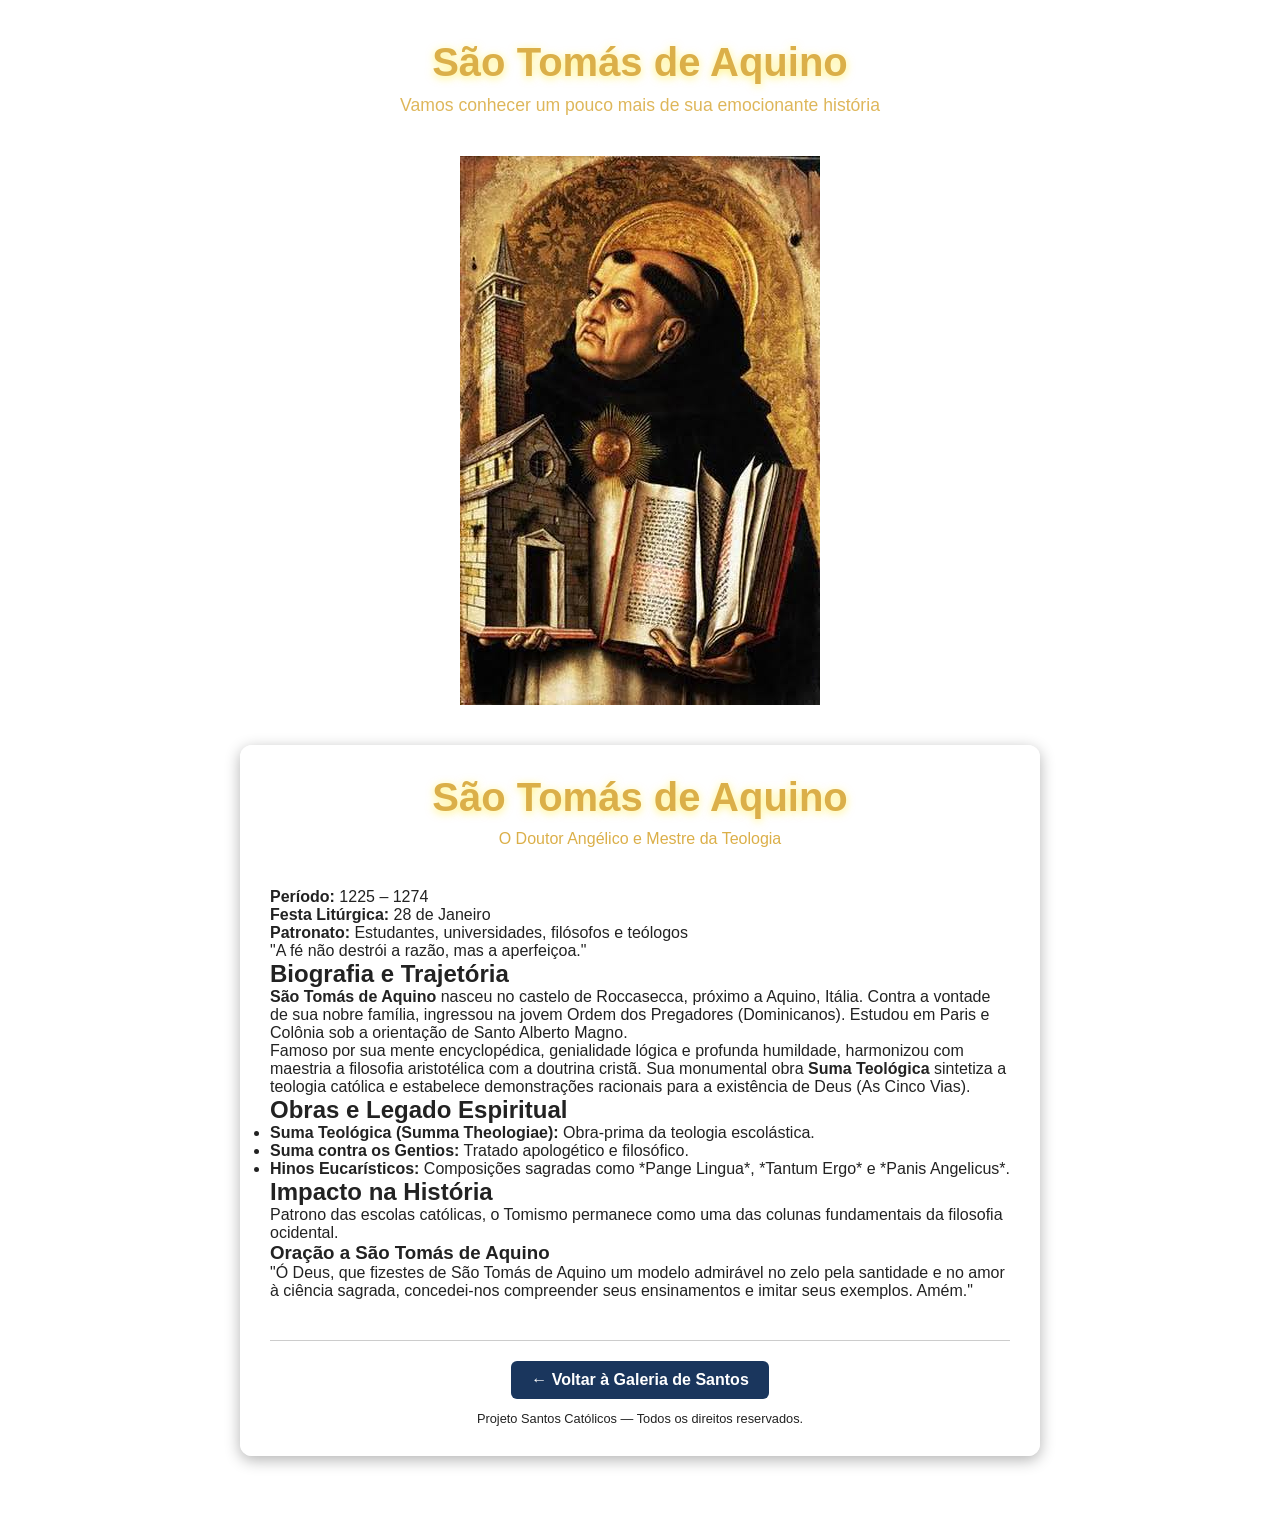
<file: STA.html>
<!DOCTYPE html>
<html lang="pt-BR">
<head>
    <meta charset="UTF-8">
    <meta name="viewport" content="width=device-width, initial-scale=1.0">
    <title>São Tomás de Aquino</title>
    <link rel="stylesheet" href="estilo/estilo.css">
</head>
<body>
    <video class="bg-video" autoplay muted loop playsinline>
     <source src="video/santos.mp4" type="video/mp4">
    </video>

    <header>
        <h1>São Tomás de Aquino</h1>
        <p>Vamos conhecer um pouco mais de sua emocionante história</p>
    </header>
    <img src="img/sao_aquino.jpg" alt="Design">
    
    <div class="container">
    <header>
        <h1>São Tomás de Aquino</h1>
        <div class="subtitle">O Doutor Angélico e Mestre da Teologia</div>
    </header>

    <div class="meta-bar">
        <div class="meta-item"><strong>Período:</strong> 1225 – 1274</div>
        <div class="meta-item"><strong>Festa Litúrgica:</strong> 28 de Janeiro</div>
        <div class="meta-item"><strong>Patronato:</strong> Estudantes, universidades, filósofos e teólogos</div>
    </div>

    <div class="content">
        <div class="quote-box">
            "A fé não destrói a razão, mas a aperfeiçoa."
        </div>

        <h2 class="section-title">Biografia e Trajetória</h2>
        <p><strong>São Tomás de Aquino</strong> nasceu no castelo de Roccasecca, próximo a Aquino, Itália. Contra a vontade de sua nobre família, ingressou na jovem Ordem dos Pregadores (Dominicanos). Estudou em Paris e Colônia sob a orientação de Santo Alberto Magno.</p>
        <p>Famoso por sua mente encyclopédica, genialidade lógica e profunda humildade, harmonizou com maestria a filosofia aristotélica com a doutrina cristã. Sua monumental obra <strong>Suma Teológica</strong> sintetiza a teologia católica e estabelece demonstrações racionais para a existência de Deus (As Cinco Vias).</p>

        <h2 class="section-title">Obras e Legado Espiritual</h2>
        <ul>
            <li><strong>Suma Teológica (Summa Theologiae):</strong> Obra-prima da teologia escolástica.</li><li><strong>Suma contra os Gentios:</strong> Tratado apologético e filosófico.</li><li><strong>Hinos Eucarísticos:</strong> Composições sagradas como *Pange Lingua*, *Tantum Ergo* e *Panis Angelicus*.</li>
        </ul>

        <h2 class="section-title">Impacto na História</h2>
        <p>Patrono das escolas católicas, o Tomismo permanece como uma das colunas fundamentais da filosofia ocidental.</p>

        <div class="prayer-card">
            <h3>Oração a São Tomás de Aquino</h3>
            <p>"Ó Deus, que fizestes de São Tomás de Aquino um modelo admirável no zelo pela santidade e no amor à ciência sagrada, concedei-nos compreender seus ensinamentos e imitar seus exemplos. Amém."</p>
        </div>
    </div>

    <footer>
        <a href="index.html" class="back-btn">← Voltar à Galeria de Santos</a>
        <p style="color: var(--text-muted); font-size: 0.8rem; text-align: center;">Projeto Santos Católicos — Todos os direitos reservados.</p>
    </footer>
</div>
</body>
</html>
</file>
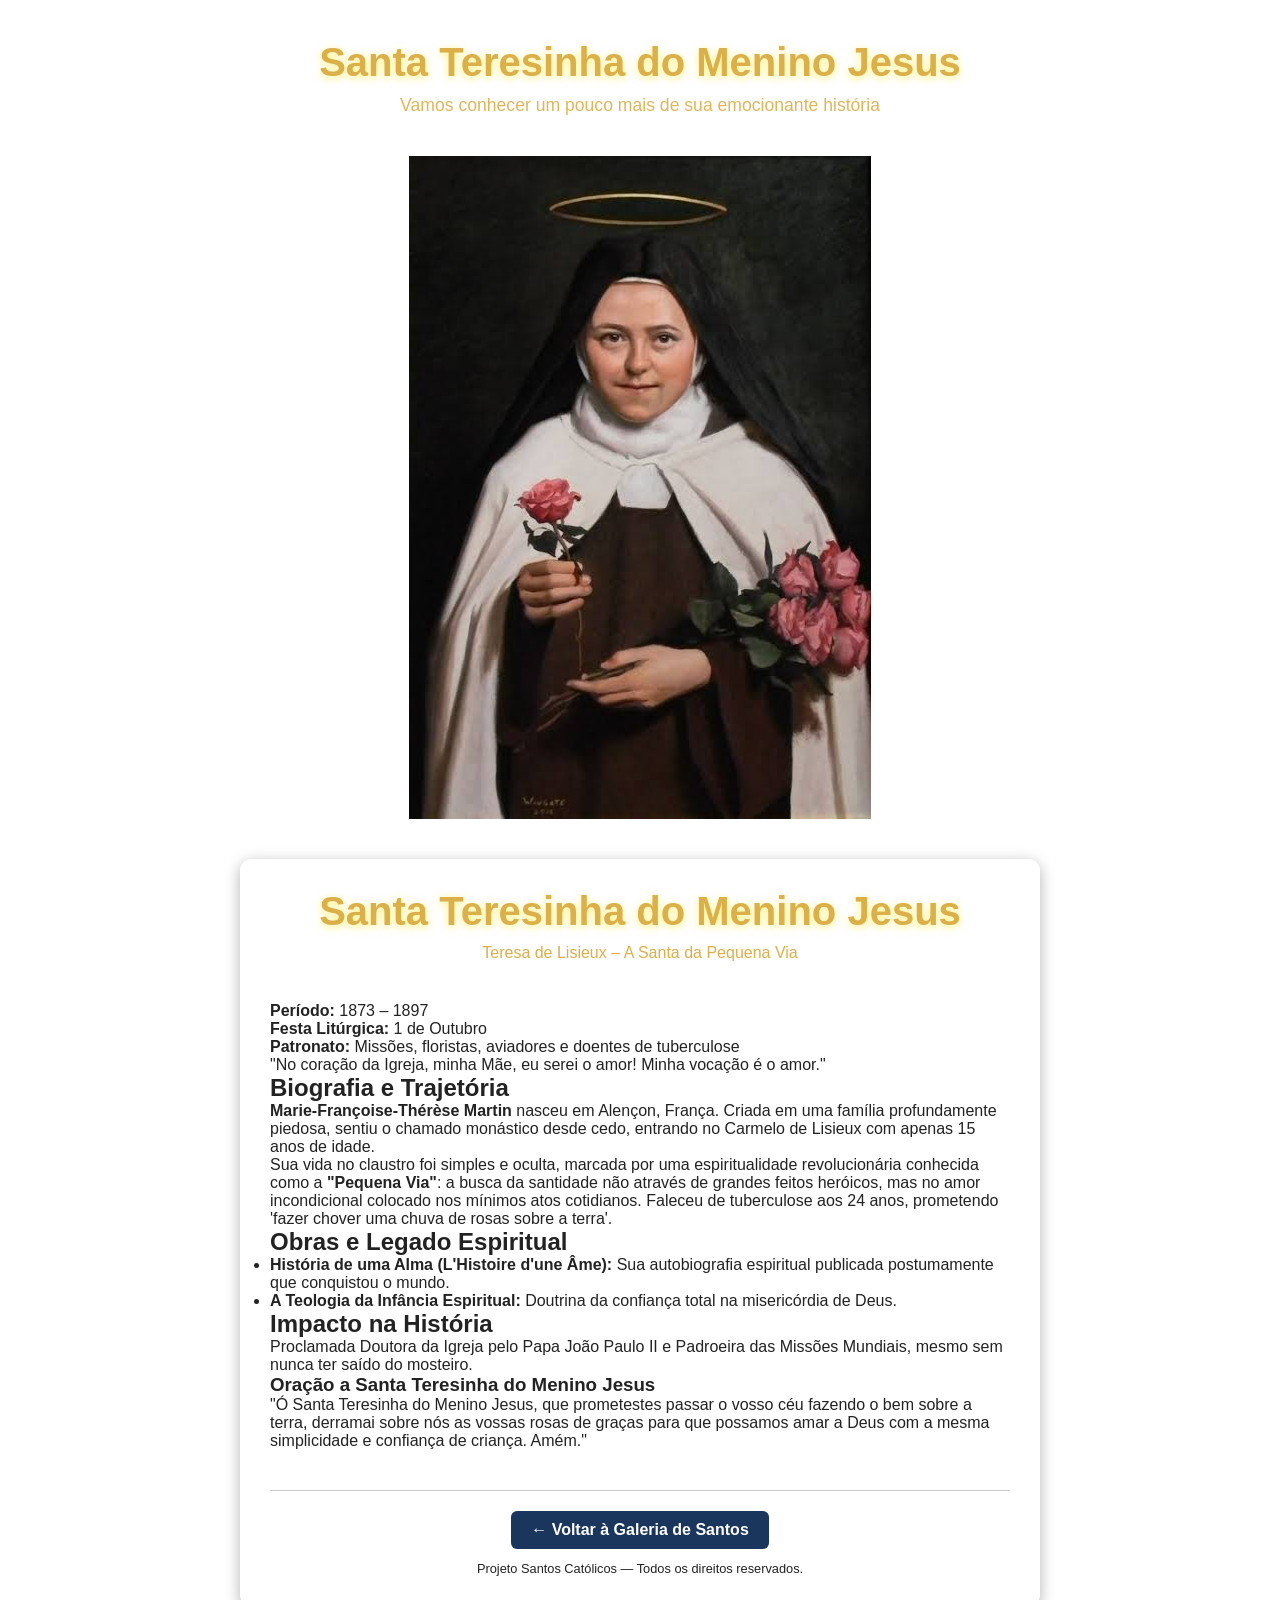
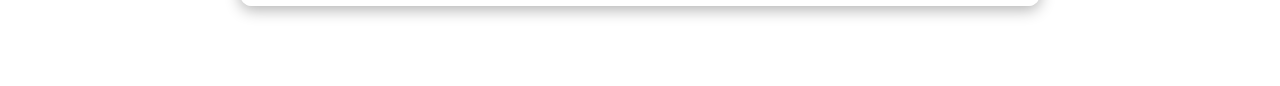
<file: STMJ.html>
<!DOCTYPE html>
<html lang="pt-BR">
<head>
    <meta charset="UTF-8">
    <meta name="viewport" content="width=device-width, initial-scale=1.0">
    <title>Santa Teresinha do Menino Jesus</title>
    <link rel="stylesheet" href="estilo/estilo.css">
</head>
<body>
    <video class="bg-video" autoplay muted loop playsinline>
     <source src="video/santos.mp4" type="video/mp4">
    </video>

    <header>
        <h1>Santa Teresinha do Menino Jesus</h1>
        <p>Vamos conhecer um pouco mais de sua emocionante história</p>
    </header>
    <img src="img/santa_teresinha.jpg" alt="Design">
    
    <div class="container">
    <header>
        <h1>Santa Teresinha do Menino Jesus</h1>
        <div class="subtitle">Teresa de Lisieux – A Santa da Pequena Via</div>
    </header>

    <div class="meta-bar">
        <div class="meta-item"><strong>Período:</strong> 1873 – 1897</div>
        <div class="meta-item"><strong>Festa Litúrgica:</strong> 1 de Outubro</div>
        <div class="meta-item"><strong>Patronato:</strong> Missões, floristas, aviadores e doentes de tuberculose</div>
    </div>

    <div class="content">
        <div class="quote-box">
            "No coração da Igreja, minha Mãe, eu serei o amor! Minha vocação é o amor."
        </div>

        <h2 class="section-title">Biografia e Trajetória</h2>
        <p><strong>Marie-Françoise-Thérèse Martin</strong> nasceu em Alençon, França. Criada em uma família profundamente piedosa, sentiu o chamado monástico desde cedo, entrando no Carmelo de Lisieux com apenas 15 anos de idade.</p>
        <p>Sua vida no claustro foi simples e oculta, marcada por uma espiritualidade revolucionária conhecida como a <strong>"Pequena Via"</strong>: a busca da santidade não através de grandes feitos heróicos, mas no amor incondicional colocado nos mínimos atos cotidianos. Faleceu de tuberculose aos 24 anos, prometendo 'fazer chover uma chuva de rosas sobre a terra'.</p>

        <h2 class="section-title">Obras e Legado Espiritual</h2>
        <ul>
            <li><strong>História de uma Alma (L'Histoire d'une Âme):</strong> Sua autobiografia espiritual publicada postumamente que conquistou o mundo.</li><li><strong>A Teologia da Infância Espiritual:</strong> Doutrina da confiança total na misericórdia de Deus.</li>
        </ul>

        <h2 class="section-title">Impacto na História</h2>
        <p>Proclamada Doutora da Igreja pelo Papa João Paulo II e Padroeira das Missões Mundiais, mesmo sem nunca ter saído do mosteiro.</p>

        <div class="prayer-card">
            <h3>Oração a Santa Teresinha do Menino Jesus</h3>
            <p>"Ó Santa Teresinha do Menino Jesus, que prometestes passar o vosso céu fazendo o bem sobre a terra, derramai sobre nós as vossas rosas de graças para que possamos amar a Deus com a mesma simplicidade e confiança de criança. Amém."</p>
        </div>
    </div>

    <footer>
        <a href="index.html" class="back-btn">← Voltar à Galeria de Santos</a>
        <p style="color: var(--text-muted); font-size: 0.8rem; text-align: center;">Projeto Santos Católicos — Todos os direitos reservados.</p>
    </footer>
</div>
</body>
</html>
</file>
<file: estilo/estilo.css>
*{
    box-sizing: border-box;
    margin: 0;
    padding: 0;
}
body{
     min-height: 100vh;
     font-family: 'Franklin Gothic Medium', 'Arial Narrow', Arial, sans-serif;
     position: relative;
     overflow-x: hidden;
     display: flex;
     flex-direction: column;
     align-items: center;
     padding: 40px 20px;
     color: #791a1a
}
/*=== VÍDEO DE FUNDO ===*/
/* O VÍDEO FICA FIXO, ATRÁS DE TUDO, COBRINDO A TELA INTEIRA*/
.bg-video{
    position: fixed;
    top: 0;
    left: 0;
    width: 100%;
    height: 100%;
    object-fit: cover;
    z-index: -2;
}

/* CAMADA ESCURA POR CIMA DO VÍDEO, PARA O TEXTO FICAR LEGÍVEL*/
.bg-overlay{
    position: fixed;
    top: 0;
    left: 0;
    width: 100%;
    height: 100%;
   
    z-index: -1;
}
/* CABEÇALHO */
header{
    text-align: center;
    color: rgb(219, 175, 73);
    margin-bottom: 40px;
}
header h1{
    font-size: 2.5rem;
    margin-bottom: 10px;
    text-shadow: 0 2px 8px rgba(255, 230, 0, 0.527);
}
header p{
     font-size: 1.1rem;
     opacity: 0.9;
}
/* CARDS */
.container-cards{
    display: flex;
    gap: 30px;
    flex-wrap: wrap;
    justify-content: center;
}
.card{
    position: relative;
    width: 300px;
    height: 380px;
    border-radius: 16px;
    overflow: hidden;
    box-shadow: 0 10px 30px rgb(0, 0, 0);
    cursor: pointer;
}
.card img{
    width: 100%;
    height: 100%;
    object-fit: cover;
    /*ESSA TRANSIÇÃO FAZ A IMAGEM CRESCER SUAVEMENTE */
    transition: transform 0.5s ease;
}
/* AO PASSAR O MOUSE, A IMAGEM DÁ UM LEVE ZOOM */
.card:hover img{
    transform: scale(1.15);
}
/* O CONTEÚDO DO CARD FICA ESCONDIDO EM BAIXO, FORA DA VISTA */
.card-conteudo{
    position: absolute;
    left: 0;
    bottom: 0;
    width: 100%;
    padding: 20px;
    color: rgb(236, 240, 241);
    background: linear-gradient(to top, rgba(192, 130, 36, 0.781));
    /* COMEÇA DESLOCANDO PARA BAIXO, E INVÍSIVEL */
    transform: translateY(60%);
    opacity: 0;
    transition: transform 0.4s ease, opacity 0.4s ease;
}
/* AO PASSAR O MOUSE NO CARD, O CONTEÚDO SOBE E APARECE */
.card:hover .card-conteudo{
    transform: translateY(0);
    opacity: 1;
}
.card-conteudo h3{
    font-size: 1.3rem;
    margin-bottom: 8px;
}
.card-conteudo p{
    font-size: 1.0rem;
    margin-bottom: 14px;
    opacity: 1.0;
}
.btn{
    display: inline-block;
    padding: 8px 18px;
    background: #070707;
    color: #d35810;
    text-decoration: none;
    border-radius: 30px;
    font-size: 1.0rem;
    font-weight: bold;
    transition: background 0.3s ease;
}
.btn:hover{
    background: #ffffff;
}
/* RESPONSIVO*/
@media(max-width:600px){
    .card{
        width: 90%;
        height: 320px;
    }
}
/* Caixa branca/escura translúcida para destacar o texto sobre o fundo */
.container {
    background-color: rgba(255, 255, 255, 0.9); /* Cor de fundo (branca com leve transparência) */
    color: #222222; /* Cor do texto escuro para dar contraste */
    max-width: 800px;
    margin: 40px auto;
    padding: 30px;
    border-radius: 12px;
    box-shadow: 0 4px 15px rgba(0, 0, 0, 0.3);
}

/* Estilização do Rodapé */
footer {
    margin-top: 40px;
    padding-top: 20px;
    border-top: 1px solid #cccccc; /* Linha divisória acima do rodapé */
    display: flex;
    flex-direction: column;
    align-items: center;
    gap: 12px;
}

/* Botão de voltar */
.back-btn {
    display: inline-block;
    padding: 10px 20px;
    background-color: #1a365d;
    color: #ffffff;
    text-decoration: none;
    border-radius: 6px;
    font-weight: bold;
    transition: background 0.3s;
}

.back-btn:hover {
    background-color: #2b6cb0;
}
</file>
